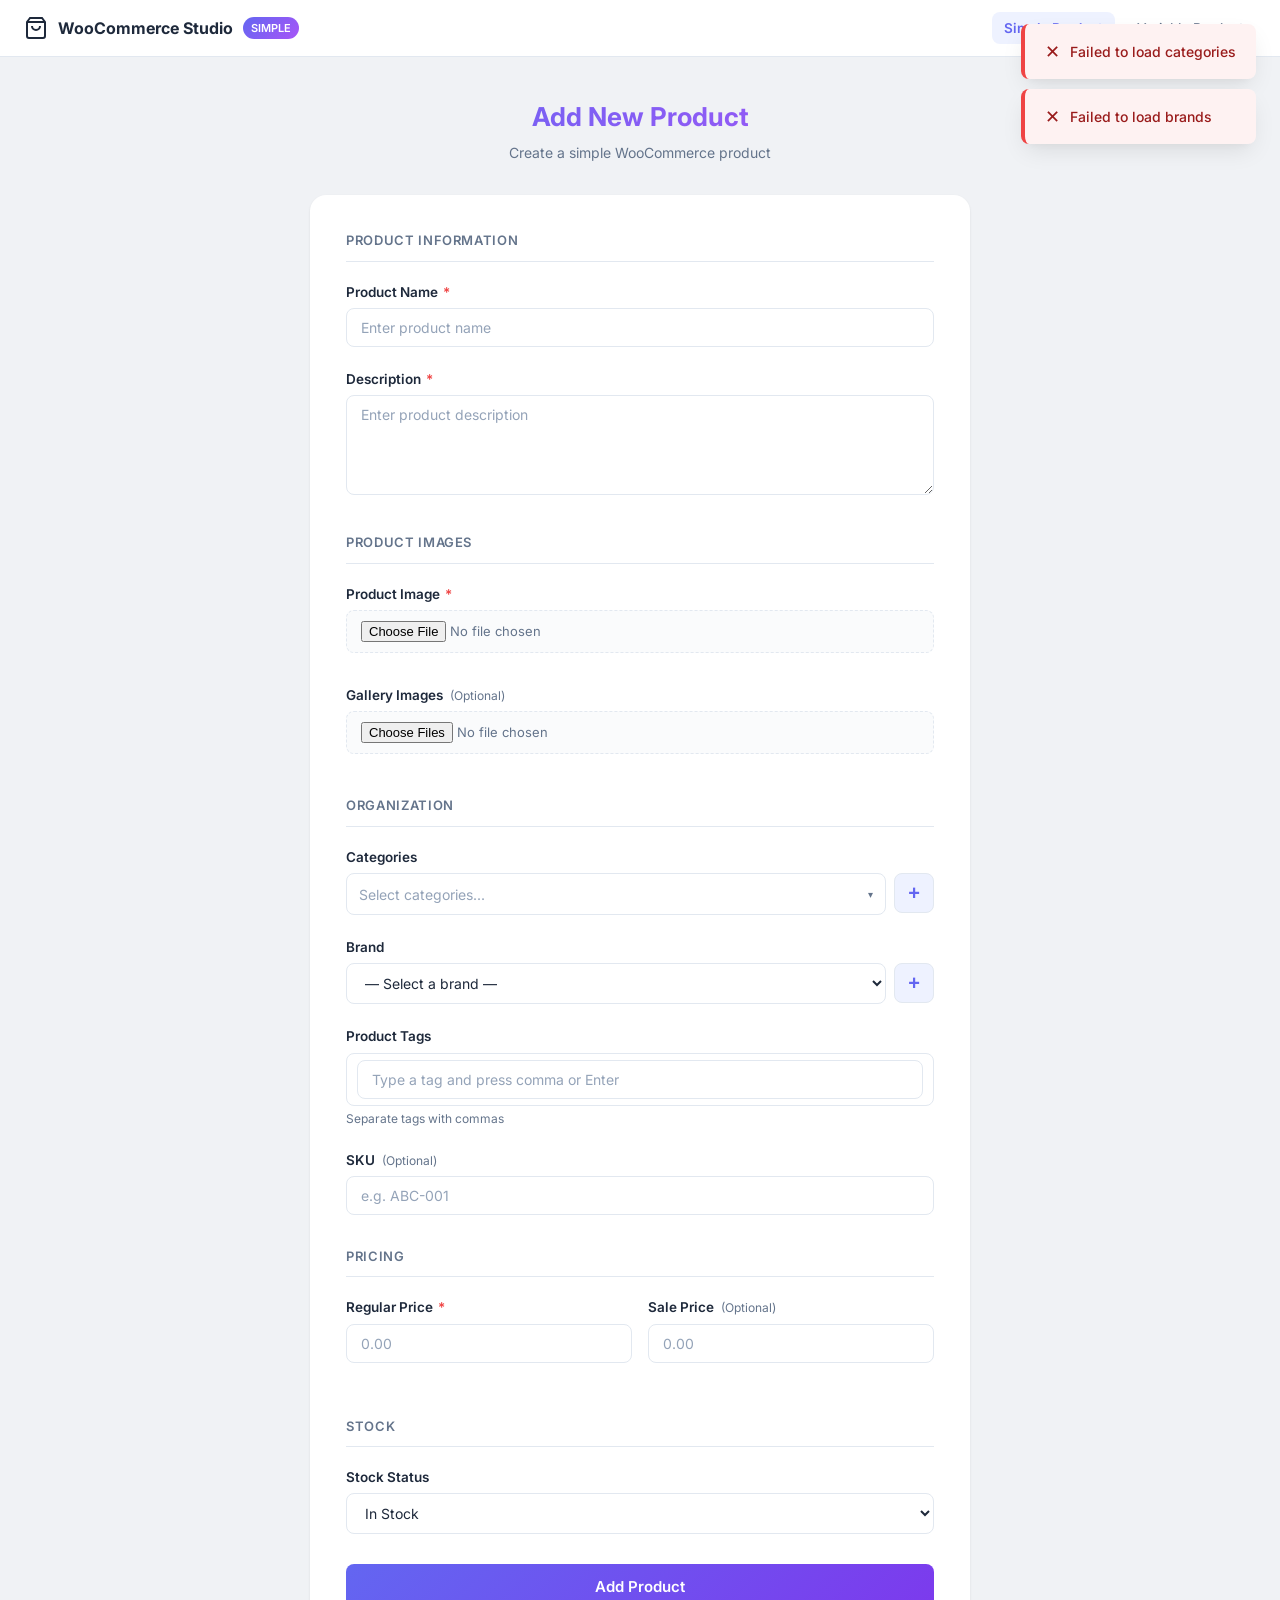
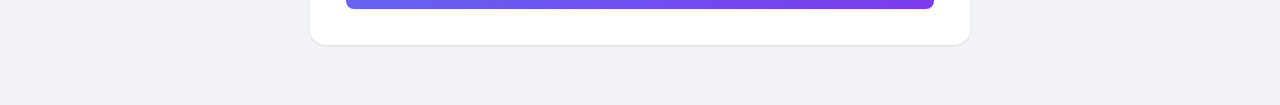
<file: index.html>
<!DOCTYPE html>
<html lang="en">
<head>
    <meta charset="UTF-8">
    <meta name="viewport" content="width=device-width, initial-scale=1.0">
    <title>Add New Product — WooCommerce</title>
    <meta name="description" content="Create a new WooCommerce simple product with images, categories, brands, and tags.">
    <link rel="preconnect" href="https://fonts.googleapis.com">
    <link href="https://fonts.googleapis.com/css2?family=Inter:wght@400;500;600;700&display=swap" rel="stylesheet">
    <style>
        /* ===== RESET & BASE ===== */
        *, *::before, *::after { box-sizing: border-box; margin: 0; padding: 0; }
        body {
            font-family: 'Inter', -apple-system, BlinkMacSystemFont, 'Segoe UI', sans-serif;
            background: #f0f2f5;
            color: #1e293b;
            min-height: 100vh;
            line-height: 1.5;
        }

        /* ===== CSS VARIABLES ===== */
        :root {
            --primary: #6366f1;
            --primary-hover: #4f46e5;
            --primary-light: #eef2ff;
            --primary-glow: rgba(99,102,241,0.15);
            --bg: #f0f2f5;
            --card: #ffffff;
            --text: #1e293b;
            --text-muted: #64748b;
            --border: #e2e8f0;
            --border-focus: #6366f1;
            --radius: 12px;
            --radius-sm: 8px;
            --shadow: 0 1px 3px rgba(0,0,0,0.06), 0 1px 2px rgba(0,0,0,0.04);
            --shadow-lg: 0 10px 25px -5px rgba(0,0,0,0.1), 0 8px 10px -6px rgba(0,0,0,0.04);
            --success: #10b981;
            --success-bg: #ecfdf5;
            --error: #ef4444;
            --error-bg: #fef2f2;
            --warning: #f59e0b;
            --transition: 0.2s ease;
        }

        /* ===== LAYOUT ===== */
        .container {
            max-width: 700px;
            margin: 0 auto;
            padding: 40px 20px 60px;
        }
        .page-header {
            text-align: center;
            margin-bottom: 32px;
        }
        .page-header h1 {
            font-size: 26px;
            font-weight: 700;
            background: linear-gradient(135deg, #6366f1, #a855f7);
            -webkit-background-clip: text;
            -webkit-text-fill-color: transparent;
            background-clip: text;
        }
        .page-header p {
            color: var(--text-muted);
            font-size: 14px;
            margin-top: 6px;
        }
        .form-card {
            background: var(--card);
            border-radius: 16px;
            padding: 36px;
            box-shadow: var(--shadow);
        }
        .section-title {
            font-size: 13px;
            font-weight: 600;
            text-transform: uppercase;
            letter-spacing: 0.05em;
            color: var(--text-muted);
            margin-bottom: 20px;
            padding-bottom: 10px;
            border-bottom: 1px solid var(--border);
        }
        .section-title:not(:first-child) {
            margin-top: 32px;
        }

        /* ===== FORM ELEMENTS ===== */
        .form-group {
            margin-bottom: 22px;
        }
        .form-group label {
            display: block;
            font-size: 13.5px;
            font-weight: 600;
            margin-bottom: 6px;
        }
        .form-group label .optional {
            font-weight: 400;
            color: var(--text-muted);
            font-size: 12px;
            margin-left: 4px;
        }
        .form-group label .required-star {
            color: var(--error);
            margin-left: 2px;
        }
        .form-group small {
            display: block;
            color: var(--text-muted);
            font-size: 12px;
            margin-top: 4px;
        }
        input[type="text"],
        input[type="number"],
        textarea,
        select {
            width: 100%;
            padding: 10px 14px;
            border: 1.5px solid var(--border);
            border-radius: var(--radius-sm);
            font-size: 14px;
            font-family: inherit;
            color: var(--text);
            background: #fff;
            transition: border-color var(--transition), box-shadow var(--transition);
        }
        input:focus, textarea:focus, select:focus {
            outline: none;
            border-color: var(--border-focus);
            box-shadow: 0 0 0 3px var(--primary-glow);
        }
        textarea { min-height: 100px; resize: vertical; }
        input::placeholder, textarea::placeholder { color: #94a3b8; }
        .input-error { border-color: var(--error) !important; }

        /* ===== INLINE GROUP (input + button side by side) ===== */
        .inline-group {
            display: flex;
            gap: 8px;
            align-items: flex-start;
        }
        .inline-group .field-wrap { flex: 1; }

        /* ===== ADD BUTTON (+) ===== */
        .add-btn {
            width: 40px;
            height: 40px;
            border: 1.5px solid var(--border);
            border-radius: var(--radius-sm);
            background: var(--primary-light);
            color: var(--primary);
            font-size: 20px;
            font-weight: 600;
            cursor: pointer;
            transition: all var(--transition);
            display: flex;
            align-items: center;
            justify-content: center;
            flex-shrink: 0;
        }
        .add-btn:hover {
            background: var(--primary);
            color: #fff;
            border-color: var(--primary);
        }

        /* ===== CUSTOM MULTI-SELECT (Categories) ===== */
        .multi-select {
            position: relative;
            width: 100%;
        }
        .multi-select-trigger {
            display: flex;
            align-items: center;
            justify-content: space-between;
            min-height: 42px;
            padding: 6px 12px;
            border: 1.5px solid var(--border);
            border-radius: var(--radius-sm);
            background: #fff;
            cursor: pointer;
            transition: border-color var(--transition);
            flex-wrap: wrap;
            gap: 4px;
        }
        .multi-select-trigger:hover { border-color: #cbd5e1; }
        .multi-select-trigger.open { border-color: var(--primary); box-shadow: 0 0 0 3px var(--primary-glow); }
        .multi-select-trigger .placeholder { color: #94a3b8; font-size: 14px; }
        .multi-select-trigger .arrow {
            font-size: 10px;
            color: var(--text-muted);
            transition: transform var(--transition);
            margin-left: auto;
            padding-left: 8px;
        }
        .multi-select-trigger.open .arrow { transform: rotate(180deg); }
        .ms-chip {
            display: inline-flex;
            align-items: center;
            gap: 4px;
            background: var(--primary-light);
            color: var(--primary);
            font-size: 12px;
            font-weight: 500;
            padding: 3px 8px;
            border-radius: 4px;
        }
        .ms-chip .remove-chip {
            cursor: pointer;
            font-size: 14px;
            line-height: 1;
            opacity: 0.7;
            transition: opacity var(--transition);
        }
        .ms-chip .remove-chip:hover { opacity: 1; }
        .multi-select-dropdown {
            position: absolute;
            top: calc(100% + 4px);
            left: 0;
            right: 0;
            background: #fff;
            border: 1.5px solid var(--border);
            border-radius: var(--radius-sm);
            box-shadow: var(--shadow-lg);
            z-index: 100;
            max-height: 220px;
            overflow-y: auto;
            display: none;
        }
        .multi-select-dropdown.open { display: block; }
        .ms-option {
            display: flex;
            align-items: center;
            gap: 8px;
            padding: 9px 14px;
            font-size: 14px;
            cursor: pointer;
            transition: background var(--transition);
        }
        .ms-option:hover { background: #f8fafc; }
        .ms-option input[type="checkbox"] { accent-color: var(--primary); width: 16px; height: 16px; cursor: pointer; }
        .ms-empty, .ms-loading {
            padding: 14px;
            text-align: center;
            color: var(--text-muted);
            font-size: 13px;
        }

        /* ===== TAG INPUT ===== */
        .tag-input-wrapper {
            display: flex;
            flex-wrap: wrap;
            gap: 6px;
            align-items: center;
            min-height: 42px;
            padding: 6px 10px;
            border: 1.5px solid var(--border);
            border-radius: var(--radius-sm);
            background: #fff;
            cursor: text;
            transition: border-color var(--transition), box-shadow var(--transition);
        }
        .tag-input-wrapper:focus-within {
            border-color: var(--primary);
            box-shadow: 0 0 0 3px var(--primary-glow);
        }
        .tag-chip {
            display: inline-flex;
            align-items: center;
            gap: 5px;
            background: linear-gradient(135deg, #6366f1, #818cf8);
            color: #fff;
            font-size: 12.5px;
            font-weight: 500;
            padding: 4px 10px;
            border-radius: 5px;
            animation: chipIn 0.2s ease;
        }
        @keyframes chipIn {
            from { transform: scale(0.8); opacity: 0; }
            to { transform: scale(1); opacity: 1; }
        }
        .tag-chip .remove-tag {
            cursor: pointer;
            font-size: 15px;
            line-height: 1;
            opacity: 0.8;
            transition: opacity var(--transition);
        }
        .tag-chip .remove-tag:hover { opacity: 1; }
        .tag-input-field {
            border: none;
            outline: none;
            font-size: 14px;
            font-family: inherit;
            color: var(--text);
            flex: 1;
            min-width: 120px;
            padding: 2px 0;
            background: transparent;
        }
        .tag-input-field::placeholder { color: #94a3b8; }

        /* ===== IMAGE PREVIEW ===== */
        .file-input-wrap {
            position: relative;
        }
        .file-input-wrap input[type="file"] {
            width: 100%;
            padding: 10px 14px;
            border: 1.5px dashed var(--border);
            border-radius: var(--radius-sm);
            font-size: 13px;
            font-family: inherit;
            color: var(--text-muted);
            background: #fafbfc;
            cursor: pointer;
            transition: border-color var(--transition);
        }
        .file-input-wrap input[type="file"]:hover { border-color: var(--primary); }
        .image-preview-grid {
            display: flex;
            flex-wrap: wrap;
            gap: 10px;
            margin-top: 10px;
        }
        .preview-thumb {
            position: relative;
            width: 80px;
            height: 80px;
            border-radius: var(--radius-sm);
            overflow: hidden;
            border: 2px solid var(--border);
            animation: chipIn 0.25s ease;
        }
        .preview-thumb img {
            width: 100%;
            height: 100%;
            object-fit: cover;
        }
        .preview-thumb .remove-preview {
            position: absolute;
            top: 2px;
            right: 2px;
            width: 20px;
            height: 20px;
            background: rgba(239,68,68,0.9);
            color: #fff;
            border: none;
            border-radius: 50%;
            font-size: 12px;
            cursor: pointer;
            display: flex;
            align-items: center;
            justify-content: center;
            opacity: 0;
            transition: opacity var(--transition);
        }
        .preview-thumb:hover .remove-preview { opacity: 1; }

        /* ===== QUANTITY FIELD (conditional) ===== */
        .quantity-group {
            margin-top: 12px;
            display: none;
            animation: slideDown 0.25s ease;
        }
        .quantity-group.visible { display: block; }
        @keyframes slideDown {
            from { opacity: 0; transform: translateY(-8px); }
            to { opacity: 1; transform: translateY(0); }
        }

        /* ===== SUBMIT BUTTON ===== */
        .submit-btn {
            width: 100%;
            padding: 13px 24px;
            background: linear-gradient(135deg, #6366f1, #7c3aed);
            color: #fff;
            border: none;
            border-radius: var(--radius-sm);
            font-size: 15px;
            font-weight: 600;
            font-family: inherit;
            cursor: pointer;
            transition: all var(--transition);
            margin-top: 8px;
            position: relative;
        }
        .submit-btn:hover:not(:disabled) { transform: translateY(-1px); box-shadow: 0 6px 20px rgba(99,102,241,0.35); }
        .submit-btn:active:not(:disabled) { transform: translateY(0); }
        .submit-btn:disabled {
            opacity: 0.6;
            cursor: not-allowed;
            transform: none;
        }
        .submit-btn .spinner {
            display: none;
            width: 18px;
            height: 18px;
            border: 2px solid rgba(255,255,255,0.3);
            border-top-color: #fff;
            border-radius: 50%;
            animation: spin 0.6s linear infinite;
            margin-right: 8px;
        }
        .submit-btn.loading .spinner { display: inline-block; }
        .submit-btn.loading .btn-text { margin-left: 4px; }
        @keyframes spin { to { transform: rotate(360deg); } }

        /* ===== TOAST MESSAGES ===== */
        .toast-container {
            position: fixed;
            top: 24px;
            right: 24px;
            z-index: 9999;
            display: flex;
            flex-direction: column;
            gap: 10px;
        }
        .toast {
            padding: 14px 20px;
            border-radius: var(--radius-sm);
            font-size: 14px;
            font-weight: 500;
            box-shadow: var(--shadow-lg);
            animation: toastIn 0.3s ease;
            max-width: 380px;
            display: flex;
            align-items: center;
            gap: 10px;
        }
        .toast.success { background: var(--success-bg); color: #065f46; border-left: 4px solid var(--success); }
        .toast.error   { background: var(--error-bg);   color: #991b1b; border-left: 4px solid var(--error); }
        .toast.info    { background: var(--primary-light); color: #3730a3; border-left: 4px solid var(--primary); }
        @keyframes toastIn {
            from { transform: translateX(100%); opacity: 0; }
            to { transform: translateX(0); opacity: 1; }
        }
        .toast-icon { font-size: 18px; }

        /* ===== MODAL ===== */
        .modal-overlay {
            position: fixed;
            top: 0; left: 0; right: 0; bottom: 0;
            background: rgba(15,23,42,0.5);
            backdrop-filter: blur(4px);
            z-index: 1000;
            display: none;
            align-items: center;
            justify-content: center;
            animation: fadeIn 0.2s ease;
        }
        .modal-overlay.open { display: flex; }
        @keyframes fadeIn { from { opacity: 0; } to { opacity: 1; } }
        .modal {
            background: var(--card);
            border-radius: 16px;
            padding: 28px;
            width: 90%;
            max-width: 420px;
            box-shadow: 0 25px 50px -12px rgba(0,0,0,0.25);
            animation: modalIn 0.25s ease;
        }
        @keyframes modalIn {
            from { transform: scale(0.95) translateY(10px); opacity: 0; }
            to { transform: scale(1) translateY(0); opacity: 1; }
        }
        .modal h3 {
            font-size: 18px;
            font-weight: 700;
            margin-bottom: 20px;
            color: var(--text);
        }
        .modal .form-group { margin-bottom: 16px; }
        .modal-actions {
            display: flex;
            gap: 10px;
            justify-content: flex-end;
            margin-top: 24px;
        }
        .modal-btn {
            padding: 9px 20px;
            border-radius: var(--radius-sm);
            font-size: 14px;
            font-weight: 500;
            font-family: inherit;
            cursor: pointer;
            transition: all var(--transition);
            border: 1.5px solid transparent;
        }
        .modal-btn.cancel {
            background: #f8fafc;
            color: var(--text-muted);
            border-color: var(--border);
        }
        .modal-btn.cancel:hover { background: #f1f5f9; }
        .modal-btn.confirm {
            background: var(--primary);
            color: #fff;
        }
        .modal-btn.confirm:hover { background: var(--primary-hover); }
        .modal-btn:disabled { opacity: 0.5; cursor: not-allowed; }

        /* ===== TWO-COL ROW ===== */
        .two-col { display: grid; grid-template-columns: 1fr 1fr; gap: 16px; }
        @media (max-width: 560px) { .two-col { grid-template-columns: 1fr; } }

        /* ===== LOADING DOTS ===== */
        .loading-dots::after {
            content: '';
            animation: dots 1.2s steps(4, end) infinite;
        }
        @keyframes dots {
            0%   { content: ''; }
            25%  { content: '.'; }
            50%  { content: '..'; }
            75%  { content: '...'; }
        }

        /* ===== TOP NAV ===== */
        .top-nav {
            background: #ffffff;
            border-bottom: 1px solid var(--border);
            padding: 12px 24px;
            display: flex;
            align-items: center;
            justify-content: space-between;
            position: sticky;
            top: 0;
            z-index: 50;
        }
        .nav-brand {
            display: flex;
            align-items: center;
            gap: 10px;
            font-weight: 700;
            font-size: 16px;
            color: var(--text);
            text-decoration: none;
        }
        .nav-badge {
            background: linear-gradient(135deg, var(--primary), #a855f7);
            color: #fff;
            font-size: 11px;
            font-weight: 600;
            padding: 3px 8px;
            border-radius: 20px;
            text-transform: uppercase;
        }
        .nav-links { display: flex; gap: 10px; align-items: center; }
        .nav-link {
            font-size: 13.5px;
            font-weight: 500;
            color: var(--text-muted);
            text-decoration: none;
            padding: 6px 12px;
            border-radius: var(--radius-sm);
            transition: all var(--transition);
        }
        .nav-link:hover { color: var(--primary); background: var(--primary-light); }
        .nav-link.active { color: var(--primary); background: var(--primary-light); font-weight: 600; }
    </style>
</head>
<body>

<header class="top-nav">
    <a href="#" class="nav-brand">
        <svg width="24" height="24" viewBox="0 0 24 24" fill="none" stroke="currentColor" stroke-width="2">
            <path d="M6 2L3 6v14a2 2 0 0 0 2 2h14a2 2 0 0 0 2-2V6l-3-4z"></path>
            <line x1="3" y1="6" x2="21" y2="6"></line>
            <path d="M16 10a4 4 0 0 1-8 0"></path>
        </svg>
        <span>WooCommerce Studio</span>
        <span class="nav-badge">Simple</span>
    </a>
    <nav class="nav-links">
        <a href="index.html" class="nav-link active">Simple Product</a>
        <a href="variable-product.html" class="nav-link">Variable Product</a>
    </nav>
</header>

<div class="container">
    <!-- ===== PAGE HEADER ===== -->
    <div class="page-header">
        <h1>Add New Product</h1>
        <p>Create a simple WooCommerce product</p>
    </div>

    <!-- ===== FORM CARD ===== -->
    <div class="form-card">
        <form id="productForm" novalidate>

            <!-- ===== PRODUCT INFO ===== -->
            <div class="section-title">Product Information</div>

            <div class="form-group">
                <label for="productName">Product Name <span class="required-star">*</span></label>
                <input type="text" id="productName" placeholder="Enter product name" required>
            </div>

            <div class="form-group">
                <label for="productDescription">Description <span class="required-star">*</span></label>
                <textarea id="productDescription" placeholder="Enter product description" required></textarea>
            </div>

            <!-- ===== IMAGES ===== -->
            <div class="section-title">Product Images</div>

            <div class="form-group">
                <label>Product Image <span class="required-star">*</span></label>
                <div class="file-input-wrap">
                    <input type="file" id="productImage" accept=".jpg,.jpeg,.png,.webp" onchange="previewMainImage()">
                </div>
                <div class="image-preview-grid" id="mainImagePreview"></div>
            </div>

            <div class="form-group">
                <label>Gallery Images <span class="optional">(Optional)</span></label>
                <div class="file-input-wrap">
                    <input type="file" id="galleryImages" accept=".jpg,.jpeg,.png,.webp" multiple onchange="previewGalleryImages()">
                </div>
                <div class="image-preview-grid" id="galleryPreview"></div>
            </div>

            <!-- ===== ORGANIZATION ===== -->
            <div class="section-title">Organization</div>

            <!-- Categories -->
            <div class="form-group">
                <label>Categories</label>
                <div class="inline-group">
                    <div class="field-wrap">
                        <div class="multi-select" id="categoryMultiSelect">
                            <div class="multi-select-trigger" id="categoryTrigger" onclick="toggleCategoryDropdown()">
                                <span class="placeholder" id="categoryPlaceholder">Select categories...</span>
                                <span class="arrow">▾</span>
                            </div>
                            <div class="multi-select-dropdown" id="categoryDropdown">
                                <div class="ms-loading" id="categoryLoading">Loading categories<span class="loading-dots"></span></div>
                                <div id="categoryList"></div>
                                <div class="ms-empty" id="categoryEmpty" style="display:none;">No categories found</div>
                            </div>
                        </div>
                    </div>
                    <button type="button" class="add-btn" onclick="openModal('category')" title="Add New Category">+</button>
                </div>
            </div>

            <!-- Brand -->
            <div class="form-group">
                <label>Brand</label>
                <div class="inline-group">
                    <div class="field-wrap">
                        <select id="brandSelect">
                            <option value="">Loading brands...</option>
                        </select>
                    </div>
                    <button type="button" class="add-btn" onclick="openModal('brand')" title="Add New Brand">+</button>
                </div>
            </div>

            <!-- Tags -->
            <div class="form-group">
                <label>Product Tags</label>
                <div class="tag-input-wrapper" id="tagWrapper" onclick="document.getElementById('tagInput').focus()">
                    <input type="text" class="tag-input-field" id="tagInput"
                           placeholder="Type a tag and press comma or Enter"
                           onkeydown="handleTagKeydown(event)"
                           onpaste="handleTagPaste(event)">
                </div>
                <small>Separate tags with commas</small>
            </div>

            <!-- SKU -->
            <div class="form-group">
                <label for="productSku">SKU <span class="optional">(Optional)</span></label>
                <input type="text" id="productSku" placeholder="e.g. ABC-001">
            </div>

            <!-- ===== PRICING ===== -->
            <div class="section-title">Pricing</div>

            <div class="two-col">
                <div class="form-group">
                    <label for="regularPrice">Regular Price <span class="required-star">*</span></label>
                    <input type="number" id="regularPrice" placeholder="0.00" min="0" step="0.01" required>
                </div>
                <div class="form-group">
                    <label for="salePrice">Sale Price <span class="optional">(Optional)</span></label>
                    <input type="number" id="salePrice" placeholder="0.00" min="0" step="0.01">
                </div>
            </div>

            <!-- ===== STOCK ===== -->
            <div class="section-title">Stock</div>

            <div class="form-group">
                <label for="stockStatus">Stock Status</label>
                <select id="stockStatus" onchange="handleStockChange()">
                    <option value="in_stock">In Stock</option>
                    <option value="out_of_stock">Out of Stock</option>
                    <option value="track_quantity">Track Quantity</option>
                </select>
            </div>

            <div class="form-group quantity-group" id="quantityGroup">
                <label for="stockQuantity">Quantity <span class="required-star">*</span></label>
                <input type="number" id="stockQuantity" placeholder="Enter quantity" min="1" step="1">
                <small>Must be a positive whole number</small>
            </div>

            <!-- ===== SUBMIT ===== -->
            <button type="submit" class="submit-btn" id="submitBtn">
                <span class="spinner"></span>
                <span class="btn-text">Add Product</span>
            </button>

        </form>
    </div>
</div>

<!-- ===== TOAST CONTAINER ===== -->
<div class="toast-container" id="toastContainer"></div>

<!-- ===== CATEGORY MODAL ===== -->
<div class="modal-overlay" id="categoryModal">
    <div class="modal">
        <h3>Create New Category</h3>
        <div class="form-group">
            <label for="newCategoryName">Category Name <span class="required-star">*</span></label>
            <input type="text" id="newCategoryName" placeholder="Enter category name">
        </div>
        <div class="form-group">
            <label for="parentCategory">Parent Category <span class="optional">(Optional)</span></label>
            <select id="parentCategory">
                <option value="0">None (Top Level)</option>
            </select>
        </div>
        <div class="modal-actions">
            <button type="button" class="modal-btn cancel" onclick="closeModal('category')">Cancel</button>
            <button type="button" class="modal-btn confirm" id="createCategoryBtn" onclick="createCategory()">Create</button>
        </div>
    </div>
</div>

<!-- ===== BRAND MODAL ===== -->
<div class="modal-overlay" id="brandModal">
    <div class="modal">
        <h3>Create New Brand</h3>
        <div class="form-group">
            <label for="newBrandName">Brand Name <span class="required-star">*</span></label>
            <input type="text" id="newBrandName" placeholder="Enter brand name">
        </div>
        <div class="modal-actions">
            <button type="button" class="modal-btn cancel" onclick="closeModal('brand')">Cancel</button>
            <button type="button" class="modal-btn confirm" id="createBrandBtn" onclick="createBrand()">Create</button>
        </div>
    </div>
</div>


<script>
/* ==========================================================================
   CONFIGURATION — Replace these placeholder URLs with your n8n webhook URLs
   ========================================================================== */
const CONFIG = {
    CATEGORY_LIST_API_URL:   "https://n8n.srv917960.hstgr.cloud/webhook/get-categories-acordell",
    CATEGORY_CREATE_API_URL: "https://n8n.srv917960.hstgr.cloud/webhook/create-category-acordell",

    BRAND_LIST_API_URL:   "https://n8n.srv917960.hstgr.cloud/webhook/get-brands-acordell",
    BRAND_CREATE_API_URL: "https://n8n.srv917960.hstgr.cloud/webhook/create-brand-acordell",

    ADD_PRODUCT_API_URL: "https://n8n.srv917960.hstgr.cloud/webhook/create-product-acordell",

    // Configurable brand taxonomy (must match your WooCommerce installation)
    BRAND_TAXONOMY: "product_brand"
};


/* ==========================================================================
   APPLICATION STATE
   ========================================================================== */
const state = {
    categories: [],        // [{id, name, parent}]
    selectedCategories: [], // [id, id, ...]
    brands: [],            // [{id, name}]
    tags: [],              // ["tag1", "tag2"]
    isSubmitting: false
};


/* ==========================================================================
   INITIALIZATION
   ========================================================================== */
document.addEventListener('DOMContentLoaded', () => {
    loadCategories();
    loadBrands();
    document.getElementById('productForm').addEventListener('submit', handleSubmit);

    // Close category dropdown when clicking outside
    document.addEventListener('click', (e) => {
        const ms = document.getElementById('categoryMultiSelect');
        if (ms && !ms.contains(e.target)) {
            closeCategoryDropdown();
        }
    });
});


/* ==========================================================================
   CATEGORY FUNCTIONS
   ========================================================================== */

/** Load all categories from the n8n webhook */
async function loadCategories() {
    const listEl = document.getElementById('categoryList');
    const loadingEl = document.getElementById('categoryLoading');
    const emptyEl = document.getElementById('categoryEmpty');

    loadingEl.style.display = 'block';
    emptyEl.style.display = 'none';
    listEl.innerHTML = '';

    try {
        const res = await fetch(CONFIG.CATEGORY_LIST_API_URL);
        const data = await res.json();

        // Handle both plain array and {success, categories} wrapper formats
        let rawCategories = [];
        if (Array.isArray(data)) {
            rawCategories = data;
        } else if (data.success && Array.isArray(data.categories)) {
            rawCategories = data.categories;
        }

        // Normalize: decode HTML entities in names from WordPress
        state.categories = rawCategories
            .filter(cat => cat && cat.id)
            .map(cat => ({
                id: cat.id,
                name: decodeHtml(cat.name || ''),
                parent: cat.parent || 0
            }));
    } catch (err) {
        console.error('Failed to load categories:', err);
        state.categories = [];
        showToast('error', 'Failed to load categories');
    }

    loadingEl.style.display = 'none';
    renderCategoryOptions();
    updateParentCategorySelect();
}

/** Render category checkboxes in the dropdown */
function renderCategoryOptions() {
    const listEl = document.getElementById('categoryList');
    const emptyEl = document.getElementById('categoryEmpty');
    listEl.innerHTML = '';

    if (state.categories.length === 0) {
        emptyEl.style.display = 'block';
        return;
    }
    emptyEl.style.display = 'none';

    state.categories.forEach(cat => {
        const opt = document.createElement('label');
        opt.className = 'ms-option';
        const checked = state.selectedCategories.includes(cat.id) ? 'checked' : '';
        opt.innerHTML = `
            <input type="checkbox" value="${cat.id}" ${checked}
                   onchange="toggleCategory(${cat.id})">
            <span>${escapeHtml(cat.name)}</span>
        `;
        listEl.appendChild(opt);
    });
}

/** Toggle a category selection */
function toggleCategory(id) {
    const idx = state.selectedCategories.indexOf(id);
    if (idx > -1) {
        state.selectedCategories.splice(idx, 1);
    } else {
        state.selectedCategories.push(id);
    }
    renderSelectedCategories();
}

/** Render selected category chips in the trigger */
function renderSelectedCategories() {
    const trigger = document.getElementById('categoryTrigger');
    const placeholder = document.getElementById('categoryPlaceholder');
    // Remove existing chips
    trigger.querySelectorAll('.ms-chip').forEach(c => c.remove());

    if (state.selectedCategories.length === 0) {
        placeholder.style.display = 'inline';
        return;
    }
    placeholder.style.display = 'none';

    state.selectedCategories.forEach(id => {
        const cat = state.categories.find(c => c.id === id);
        if (!cat) return;
        const chip = document.createElement('span');
        chip.className = 'ms-chip';
        chip.innerHTML = `
            ${escapeHtml(cat.name)}
            <span class="remove-chip" onclick="event.stopPropagation(); toggleCategory(${id}); renderCategoryOptions();">&times;</span>
        `;
        trigger.insertBefore(chip, trigger.querySelector('.arrow'));
    });
}

/** Toggle category dropdown visibility */
function toggleCategoryDropdown() {
    const dropdown = document.getElementById('categoryDropdown');
    const trigger = document.getElementById('categoryTrigger');
    const isOpen = dropdown.classList.contains('open');
    if (isOpen) {
        closeCategoryDropdown();
    } else {
        dropdown.classList.add('open');
        trigger.classList.add('open');
    }
}
function closeCategoryDropdown() {
    document.getElementById('categoryDropdown').classList.remove('open');
    document.getElementById('categoryTrigger').classList.remove('open');
}

/** Populate the parent category <select> in the modal */
function updateParentCategorySelect() {
    const sel = document.getElementById('parentCategory');
    sel.innerHTML = '<option value="0">None (Top Level)</option>';
    state.categories.forEach(cat => {
        sel.innerHTML += `<option value="${cat.id}">${escapeHtml(cat.name)}</option>`;
    });
}

/** Create a new category via n8n webhook */
async function createCategory() {
    const nameInput = document.getElementById('newCategoryName');
    const parentSel = document.getElementById('parentCategory');
    const btn = document.getElementById('createCategoryBtn');
    const name = nameInput.value.trim();

    if (!name) {
        showToast('error', 'Category name is required');
        nameInput.classList.add('input-error');
        return;
    }
    nameInput.classList.remove('input-error');

    btn.disabled = true;
    btn.textContent = 'Creating...';

    try {
        const res = await fetch(CONFIG.CATEGORY_CREATE_API_URL, {
            method: 'POST',
            headers: { 'Content-Type': 'application/json' },
            body: JSON.stringify({
                name: name,
                parent: parseInt(parentSel.value) || 0
            })
        });
        const data = await res.json();

        const catObj = data.category || (data.id ? data : null);
        if (catObj && catObj.id) {
            showToast('success', `Category "${decodeHtml(catObj.name)}" created`);
            // Refresh and auto-select
            await loadCategories();
            if (!state.selectedCategories.includes(catObj.id)) {
                state.selectedCategories.push(catObj.id);
                renderSelectedCategories();
                renderCategoryOptions();
            }
            closeModal('category');
            nameInput.value = '';
        } else {
            showToast('error', data.message || 'Failed to create category');
        }
    } catch (err) {
        console.error('Create category error:', err);
        showToast('error', 'Failed to create category');
    }

    btn.disabled = false;
    btn.textContent = 'Create';
}


/* ==========================================================================
   BRAND FUNCTIONS
   ========================================================================== */

/** Load all brands from the n8n webhook */
async function loadBrands() {
    const sel = document.getElementById('brandSelect');
    sel.innerHTML = '<option value="">Loading brands...</option>';

    try {
        const res = await fetch(CONFIG.BRAND_LIST_API_URL);
        const data = await res.json();

        // Handle both plain array and {success, brands} wrapper formats
        let rawBrands = [];
        if (Array.isArray(data)) {
            rawBrands = data;
        } else if (data.success && Array.isArray(data.brands)) {
            rawBrands = data.brands;
        }

        // Normalize: decode HTML entities (e.g. "Dolce &amp; Gabbana" → "Dolce & Gabbana")
        state.brands = rawBrands
            .filter(b => b && b.id)
            .map(b => ({
                id: b.id,
                name: decodeHtml(b.name || '')
            }));
    } catch (err) {
        console.error('Failed to load brands:', err);
        state.brands = [];
        showToast('error', 'Failed to load brands');
    }

    renderBrandOptions();
}

/** Render brand <option> elements */
function renderBrandOptions() {
    const sel = document.getElementById('brandSelect');
    sel.innerHTML = '<option value="">— Select a brand —</option>';
    state.brands.forEach(brand => {
        sel.innerHTML += `<option value="${brand.id}">${escapeHtml(brand.name)}</option>`;
    });
}

/** Create a new brand via n8n webhook */
async function createBrand() {
    const nameInput = document.getElementById('newBrandName');
    const btn = document.getElementById('createBrandBtn');
    const name = nameInput.value.trim();

    if (!name) {
        showToast('error', 'Brand name is required');
        nameInput.classList.add('input-error');
        return;
    }
    nameInput.classList.remove('input-error');

    btn.disabled = true;
    btn.textContent = 'Creating...';

    try {
        const res = await fetch(CONFIG.BRAND_CREATE_API_URL, {
            method: 'POST',
            headers: { 'Content-Type': 'application/json' },
            body: JSON.stringify({ name: name })
        });
        const data = await res.json();

        const brandObj = data.brand || (data.id ? data : null);
        if (brandObj && brandObj.id) {
            showToast('success', `Brand "${decodeHtml(brandObj.name)}" created`);
            await loadBrands();
            // Auto-select the newly created brand
            document.getElementById('brandSelect').value = brandObj.id;
            closeModal('brand');
            nameInput.value = '';
        } else {
            showToast('error', data.message || 'Failed to create brand');
        }
    } catch (err) {
        console.error('Create brand error:', err);
        showToast('error', 'Failed to create brand');
    }

    btn.disabled = false;
    btn.textContent = 'Create';
}


/* ==========================================================================
   TAG FUNCTIONS
   ========================================================================== */

/** Handle keydown in the tag input — comma or Enter adds a tag */
function handleTagKeydown(e) {
    const input = document.getElementById('tagInput');
    if (e.key === ',' || e.key === 'Enter') {
        e.preventDefault();
        const val = input.value.replace(/,/g, '').trim();
        if (val) addTag(val);
        input.value = '';
    }
    // Backspace on empty input removes last tag
    if (e.key === 'Backspace' && input.value === '' && state.tags.length > 0) {
        removeTag(state.tags.length - 1);
    }
}

/** Handle paste — split by commas and add each tag */
function handleTagPaste(e) {
    e.preventDefault();
    const text = (e.clipboardData || window.clipboardData).getData('text');
    const parts = text.split(',');
    parts.forEach(part => {
        const val = part.trim();
        if (val) addTag(val);
    });
    document.getElementById('tagInput').value = '';
}

/** Add a tag to the state and re-render */
function addTag(name) {
    // Prevent duplicates (case-insensitive)
    const exists = state.tags.some(t => t.toLowerCase() === name.toLowerCase());
    if (exists) {
        showToast('info', `Tag "${name}" already added`);
        return;
    }
    state.tags.push(name);
    renderTags();
}

/** Remove a tag by index */
function removeTag(index) {
    state.tags.splice(index, 1);
    renderTags();
}

/** Render tag chips inside the wrapper */
function renderTags() {
    const wrapper = document.getElementById('tagWrapper');
    const input = document.getElementById('tagInput');
    // Remove existing chips
    wrapper.querySelectorAll('.tag-chip').forEach(c => c.remove());
    // Insert chips before the input
    state.tags.forEach((tag, i) => {
        const chip = document.createElement('span');
        chip.className = 'tag-chip';
        chip.innerHTML = `
            ${escapeHtml(tag)}
            <span class="remove-tag" onclick="removeTag(${i})">&times;</span>
        `;
        wrapper.insertBefore(chip, input);
    });
    // Update placeholder
    input.placeholder = state.tags.length > 0 ? '' : 'Type a tag and press comma or Enter';
}


/* ==========================================================================
   IMAGE PREVIEW FUNCTIONS
   ========================================================================== */

/** Preview main product image */
function previewMainImage() {
    const input = document.getElementById('productImage');
    const previewEl = document.getElementById('mainImagePreview');
    previewEl.innerHTML = '';

    if (!input.files || !input.files[0]) return;
    const file = input.files[0];

    if (!isValidImageType(file)) {
        showToast('error', 'Invalid image type. Use JPG, PNG, or WebP.');
        input.value = '';
        return;
    }

    const thumb = createThumbnail(file, () => {
        input.value = '';
        previewEl.innerHTML = '';
    });
    previewEl.appendChild(thumb);
}

/** Preview gallery images */
function previewGalleryImages() {
    const input = document.getElementById('galleryImages');
    const previewEl = document.getElementById('galleryPreview');
    previewEl.innerHTML = '';

    if (!input.files || input.files.length === 0) return;

    for (const file of input.files) {
        if (!isValidImageType(file)) {
            showToast('error', `"${file.name}" is not a valid image type.`);
            continue;
        }
        const thumb = createThumbnail(file);
        previewEl.appendChild(thumb);
    }
}

/** Create a preview thumbnail element */
function createThumbnail(file, onRemove) {
    const div = document.createElement('div');
    div.className = 'preview-thumb';
    const img = document.createElement('img');
    img.src = URL.createObjectURL(file);
    img.alt = file.name;
    div.appendChild(img);

    if (onRemove) {
        const btn = document.createElement('button');
        btn.type = 'button';
        btn.className = 'remove-preview';
        btn.textContent = '×';
        btn.onclick = () => { onRemove(); };
        div.appendChild(btn);
    }
    return div;
}

/** Check if a file has a valid image MIME type */
function isValidImageType(file) {
    const validTypes = ['image/jpeg', 'image/jpg', 'image/png', 'image/webp'];
    return validTypes.includes(file.type);
}


/* ==========================================================================
   STOCK LOGIC
   ========================================================================== */

/** Show/hide the quantity field based on stock selection */
function handleStockChange() {
    const status = document.getElementById('stockStatus').value;
    const qGroup = document.getElementById('quantityGroup');
    if (status === 'track_quantity') {
        qGroup.classList.add('visible');
    } else {
        qGroup.classList.remove('visible');
        document.getElementById('stockQuantity').value = '';
    }
}


/* ==========================================================================
   FORM VALIDATION
   ========================================================================== */

/** Validate all form fields; returns { valid: boolean, errors: string[] } */
function validateForm() {
    const errors = [];

    // Product name
    const name = document.getElementById('productName').value.trim();
    if (!name) errors.push('Product name is required.');

    // Description
    const desc = document.getElementById('productDescription').value.trim();
    if (!desc) errors.push('Description is required.');

    // Product image
    const imgInput = document.getElementById('productImage');
    if (!imgInput.files || !imgInput.files[0]) {
        errors.push('Product image is required.');
    } else if (!isValidImageType(imgInput.files[0])) {
        errors.push('Product image must be JPG, PNG, or WebP.');
    }

    // Gallery images validation
    const galleryInput = document.getElementById('galleryImages');
    if (galleryInput.files && galleryInput.files.length > 0) {
        for (const f of galleryInput.files) {
            if (!isValidImageType(f)) {
                errors.push(`Gallery image "${f.name}" has an invalid type.`);
            }
        }
    }

    // Regular price
    const regPrice = document.getElementById('regularPrice').value;
    if (!regPrice || parseFloat(regPrice) < 0) {
        errors.push('Regular price is required and must be ≥ 0.');
    }

    // Sale price validation
    const salePrice = document.getElementById('salePrice').value;
    if (salePrice !== '' && salePrice !== undefined) {
        const sp = parseFloat(salePrice);
        if (sp < 0) errors.push('Sale price must be ≥ 0.');
        if (regPrice && sp > parseFloat(regPrice)) {
            errors.push('Sale price cannot be greater than regular price.');
        }
    }

    // Stock quantity validation
    const stockMode = document.getElementById('stockStatus').value;
    if (stockMode === 'track_quantity') {
        const qty = document.getElementById('stockQuantity').value;
        if (!qty) {
            errors.push('Quantity is required when tracking stock.');
        } else {
            const q = parseFloat(qty);
            if (!Number.isInteger(q) || q <= 0) {
                errors.push('Quantity must be a positive whole number (≥ 1).');
            }
        }
    }

    return { valid: errors.length === 0, errors };
}


/* ==========================================================================
   FORM SUBMISSION
   ========================================================================== */

/** Handle form submit event */
async function handleSubmit(e) {
    e.preventDefault();
    if (state.isSubmitting) return;

    // Validate
    const { valid, errors } = validateForm();
    if (!valid) {
        errors.forEach(err => showToast('error', err));
        return;
    }

    await submitProduct();
}

/** Build FormData and send to the n8n product creation webhook */
async function submitProduct() {
    const btn = document.getElementById('submitBtn');
    state.isSubmitting = true;
    btn.disabled = true;
    btn.classList.add('loading');

    const formData = new FormData();

    // Text fields
    formData.append('name', document.getElementById('productName').value.trim());
    formData.append('description', document.getElementById('productDescription').value.trim());

    // Categories — send as JSON string array of IDs
    formData.append('categories', JSON.stringify(state.selectedCategories));

    // Brand
    const brandId = document.getElementById('brandSelect').value;
    formData.append('brand', brandId || '');

    // Tags — send as JSON string array of names
    formData.append('tags', JSON.stringify(state.tags));

    // Pricing
    formData.append('regular_price', document.getElementById('regularPrice').value);
    const salePrice = document.getElementById('salePrice').value;
    if (salePrice !== '') {
        formData.append('sale_price', salePrice);
    }

    // SKU
    const sku = document.getElementById('productSku').value.trim();
    if (sku) {
        formData.append('sku', sku);
    }

    // Stock
    const stockMode = document.getElementById('stockStatus').value;
    formData.append('stock_mode', stockMode);
    if (stockMode === 'track_quantity') {
        formData.append('quantity', document.getElementById('stockQuantity').value);
    }

    // Product image
    const imgInput = document.getElementById('productImage');
    formData.append('product_image', imgInput.files[0]);

    // Gallery images — append with indexed names for reliable n8n binary handling
    const galleryInput = document.getElementById('galleryImages');
    if (galleryInput.files && galleryInput.files.length > 0) {
        for (let i = 0; i < galleryInput.files.length; i++) {
            formData.append(`gallery_image_${i}`, galleryInput.files[i]);
        }
        formData.append('gallery_count', galleryInput.files.length);
    } else {
        formData.append('gallery_count', '0');
    }

    try {
        // NOTE: Do NOT manually set Content-Type. The browser sets the
        // multipart/form-data boundary automatically when using FormData.
        const res = await fetch(CONFIG.ADD_PRODUCT_API_URL, {
            method: 'POST',
            body: formData
        });

        const data = await res.json();

        if (data.success || data.id) {
            const prodName = data.product?.name || data.name || 'Product';
            showToast('success', `Product "${decodeHtml(prodName)}" created successfully!`);
            resetForm();
        } else {
            showToast('error', data.message || 'Failed to create product');
        }
    } catch (err) {
        console.error('Submit error:', err);
        showToast('error', 'Failed to create product. Check your connection and API URL.');
    }

    state.isSubmitting = false;
    btn.disabled = false;
    btn.classList.remove('loading');
}


/* ==========================================================================
   FORM RESET
   ========================================================================== */

/** Reset all form fields and state to defaults */
function resetForm() {
    document.getElementById('productForm').reset();
    document.getElementById('mainImagePreview').innerHTML = '';
    document.getElementById('galleryPreview').innerHTML = '';

    // Clear state
    state.selectedCategories = [];
    state.tags = [];

    // Re-render UI
    renderSelectedCategories();
    renderCategoryOptions();
    renderTags();
    handleStockChange();

    // Reset brand select
    document.getElementById('brandSelect').value = '';
}


/* ==========================================================================
   MODAL FUNCTIONS
   ========================================================================== */

function openModal(type) {
    if (type === 'category') {
        // Refresh the parent category dropdown with latest categories from DB
        updateParentCategorySelect();
        document.getElementById('categoryModal').classList.add('open');
        document.getElementById('newCategoryName').value = '';
        document.getElementById('parentCategory').value = '0'; // Default to "None"
        setTimeout(() => document.getElementById('newCategoryName').focus(), 100);
    } else if (type === 'brand') {
        document.getElementById('brandModal').classList.add('open');
        document.getElementById('newBrandName').value = '';
        setTimeout(() => document.getElementById('newBrandName').focus(), 100);
    }
}

function closeModal(type) {
    if (type === 'category') {
        document.getElementById('categoryModal').classList.remove('open');
        document.getElementById('newCategoryName').value = '';
        document.getElementById('newCategoryName').classList.remove('input-error');
    } else if (type === 'brand') {
        document.getElementById('brandModal').classList.remove('open');
        document.getElementById('newBrandName').value = '';
        document.getElementById('newBrandName').classList.remove('input-error');
    }
}

// Close modals on overlay click
document.addEventListener('click', (e) => {
    if (e.target.classList.contains('modal-overlay')) {
        if (e.target.id === 'categoryModal') closeModal('category');
        if (e.target.id === 'brandModal') closeModal('brand');
    }
});

// Close modals on Escape key
document.addEventListener('keydown', (e) => {
    if (e.key === 'Escape') {
        closeModal('category');
        closeModal('brand');
    }
});


/* ==========================================================================
   TOAST NOTIFICATION SYSTEM
   ========================================================================== */

/** Show a toast notification */
function showToast(type, message) {
    const container = document.getElementById('toastContainer');
    const icons = { success: '✓', error: '✕', info: 'ℹ' };
    const toast = document.createElement('div');
    toast.className = `toast ${type}`;
    toast.innerHTML = `
        <span class="toast-icon">${icons[type] || ''}</span>
        <span>${escapeHtml(message)}</span>
    `;
    container.appendChild(toast);
    // Auto-dismiss after 4.5 seconds
    setTimeout(() => {
        toast.style.transition = 'opacity 0.3s ease, transform 0.3s ease';
        toast.style.opacity = '0';
        toast.style.transform = 'translateX(30px)';
        setTimeout(() => toast.remove(), 300);
    }, 4500);
}


/* ==========================================================================
   UTILITY FUNCTIONS
   ========================================================================== */

/** Escape HTML entities to prevent XSS */
function escapeHtml(str) {
    const div = document.createElement('div');
    div.textContent = str;
    return div.innerHTML;
}

/** Decode HTML entities from WordPress responses (e.g. &amp; → &, &#039; → ') */
function decodeHtml(str) {
    const textarea = document.createElement('textarea');
    textarea.innerHTML = str;
    return textarea.value;
}
</script>

</body>
</html>
</file>
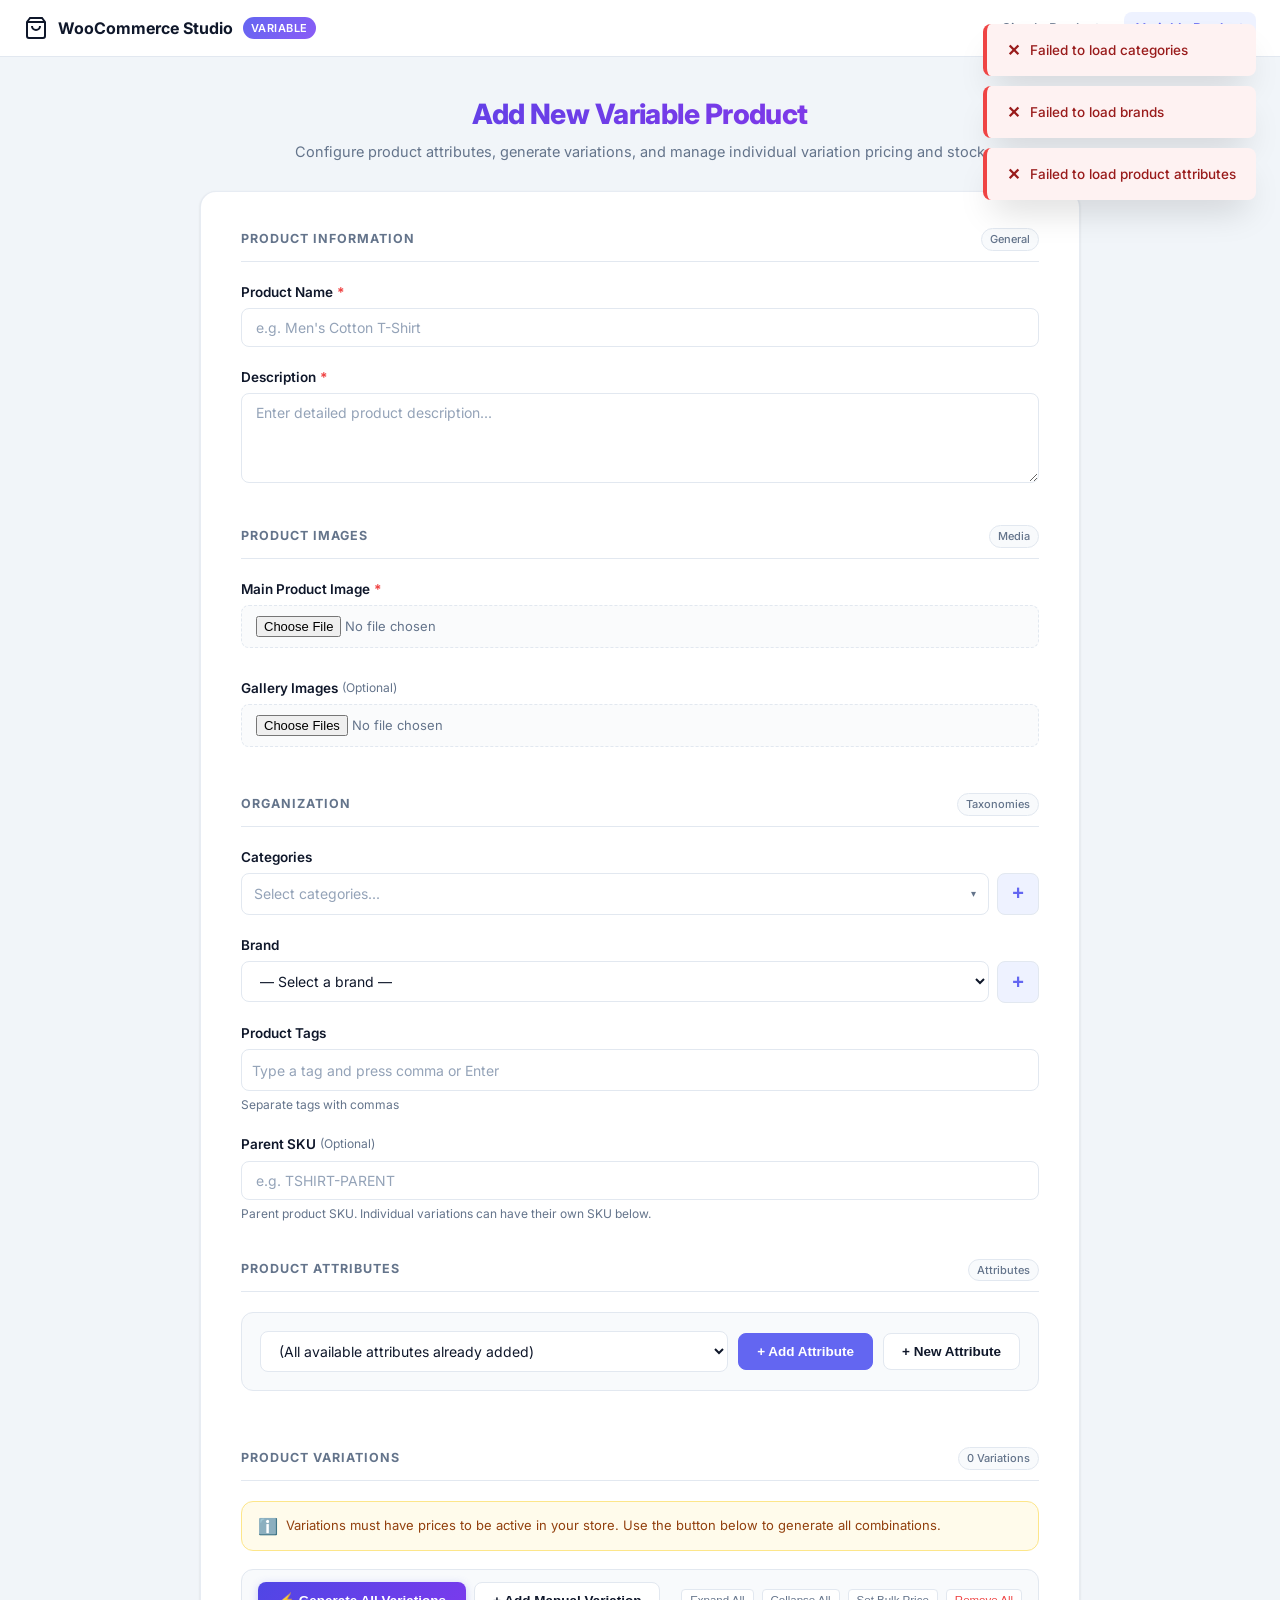
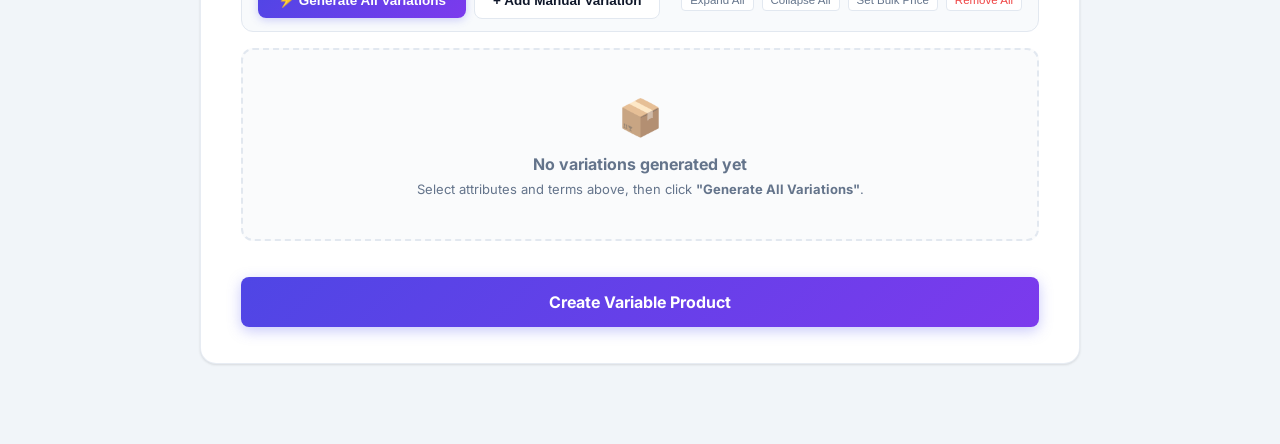
<file: variable-product.html>
<!DOCTYPE html>
<html lang="en">
<head>
    <meta charset="UTF-8">
    <meta name="viewport" content="width=device-width, initial-scale=1.0">
    <title>Add Variable Product — WooCommerce</title>
    <meta name="description" content="Create a WooCommerce variable product with custom attributes, terms, and variations.">
    <link rel="preconnect" href="https://fonts.googleapis.com">
    <link rel="preconnect" href="https://fonts.gstatic.com" crossorigin>
    <link href="https://fonts.googleapis.com/css2?family=Inter:wght@400;500;600;700;800&display=swap" rel="stylesheet">
    <link rel="stylesheet" href="variable-product.css">
</head>
<body>

<!-- ===== TOP NAVIGATION BAR ===== -->
<header class="top-nav">
    <a href="#" class="nav-brand">
        <svg width="24" height="24" viewBox="0 0 24 24" fill="none" stroke="currentColor" stroke-width="2">
            <path d="M6 2L3 6v14a2 2 0 0 0 2 2h14a2 2 0 0 0 2-2V6l-3-4z"></path>
            <line x1="3" y1="6" x2="21" y2="6"></line>
            <path d="M16 10a4 4 0 0 1-8 0"></path>
        </svg>
        <span>WooCommerce Studio</span>
        <span class="nav-badge">Variable</span>
    </a>
    <nav class="nav-links">
        <a href="index.html" class="nav-link">Simple Product</a>
        <a href="variable-product.html" class="nav-link active">Variable Product</a>
    </nav>
</header>

<div class="container">
    <!-- ===== PAGE HEADER ===== -->
    <div class="page-header">
        <h1>Add New Variable Product</h1>
        <p>Configure product attributes, generate variations, and manage individual variation pricing and stock</p>
    </div>

    <!-- ===== FORM CARD ===== -->
    <div class="form-card">
        <form id="variableProductForm" novalidate>

            <!-- ============================================================
                 SECTION 1: PRODUCT INFO
                 ============================================================ -->
            <div class="section-title">
                <span>Product Information</span>
                <span class="section-badge">General</span>
            </div>

            <div class="form-group">
                <label for="productName">Product Name <span class="required-star">*</span></label>
                <input type="text" id="productName" placeholder="e.g. Men's Cotton T-Shirt" required>
            </div>

            <div class="form-group">
                <label for="productDescription">Description <span class="required-star">*</span></label>
                <textarea id="productDescription" placeholder="Enter detailed product description..." required></textarea>
            </div>

            <!-- ============================================================
                 SECTION 2: PRODUCT IMAGES
                 ============================================================ -->
            <div class="section-title">
                <span>Product Images</span>
                <span class="section-badge">Media</span>
            </div>

            <div class="form-group">
                <label>Main Product Image <span class="required-star">*</span></label>
                <div class="file-input-wrap">
                    <input type="file" id="productImage" accept=".jpg,.jpeg,.png,.webp" onchange="previewMainImage()">
                </div>
                <div class="image-preview-grid" id="mainImagePreview"></div>
            </div>

            <div class="form-group">
                <label>Gallery Images <span class="optional">(Optional)</span></label>
                <div class="file-input-wrap">
                    <input type="file" id="galleryImages" accept=".jpg,.jpeg,.png,.webp" multiple onchange="previewGalleryImages()">
                </div>
                <div class="image-preview-grid" id="galleryPreview"></div>
            </div>

            <!-- ============================================================
                 SECTION 3: ORGANIZATION
                 ============================================================ -->
            <div class="section-title">
                <span>Organization</span>
                <span class="section-badge">Taxonomies</span>
            </div>

            <!-- Categories -->
            <div class="form-group">
                <label>Categories</label>
                <div class="inline-group">
                    <div class="field-wrap">
                        <div class="multi-select" id="categoryMultiSelect">
                            <div class="multi-select-trigger" id="categoryTrigger" onclick="toggleCategoryDropdown()">
                                <span class="placeholder" id="categoryPlaceholder">Select categories...</span>
                                <span class="arrow">▾</span>
                            </div>
                            <div class="multi-select-dropdown" id="categoryDropdown">
                                <div class="ms-loading" id="categoryLoading">Loading categories<span class="loading-dots"></span></div>
                                <div id="categoryList"></div>
                                <div class="ms-empty" id="categoryEmpty" style="display:none;">No categories found</div>
                            </div>
                        </div>
                    </div>
                    <button type="button" class="add-btn" onclick="openModal('category')" title="Add New Category">+</button>
                </div>
            </div>

            <!-- Brand -->
            <div class="form-group">
                <label>Brand</label>
                <div class="inline-group">
                    <div class="field-wrap">
                        <select id="brandSelect">
                            <option value="">Loading brands...</option>
                        </select>
                    </div>
                    <button type="button" class="add-btn" onclick="openModal('brand')" title="Add New Brand">+</button>
                </div>
            </div>

            <!-- Product Tags -->
            <div class="form-group">
                <label>Product Tags</label>
                <div class="tag-input-wrapper" id="tagWrapper" onclick="document.getElementById('tagInput').focus()">
                    <input type="text" class="tag-input-field" id="tagInput"
                           placeholder="Type a tag and press comma or Enter"
                           onkeydown="handleTagKeydown(event)"
                           onpaste="handleTagPaste(event)"
                           onblur="handleTagBlur()"
                           oninput="handleTagInput(event)">
                </div>
                <small>Separate tags with commas</small>
            </div>

            <!-- Parent SKU -->
            <div class="form-group">
                <label for="parentSku">Parent SKU <span class="optional">(Optional)</span></label>
                <input type="text" id="parentSku" placeholder="e.g. TSHIRT-PARENT">
                <small>Parent product SKU. Individual variations can have their own SKU below.</small>
            </div>

            <!-- ============================================================
                 SECTION 4: ATTRIBUTES FOR VARIATIONS
                 ============================================================ -->
            <div class="section-title">
                <span>Product Attributes</span>
                <span class="section-badge">Attributes</span>
            </div>

            <!-- Attribute Selector Box -->
            <div class="attribute-adder-box">
                <div class="attribute-adder-row">
                    <div style="flex: 1;">
                        <select id="availableAttributesSelect" onchange="if(this.value) addAttributeToProduct()">
                            <option value="">Loading attributes from database...</option>
                        </select>
                    </div>
                    <button type="button" class="btn-primary-sm" onclick="addAttributeToProduct()">
                        + Add Attribute
                    </button>
                    <button type="button" class="btn-secondary" onclick="openModal('attribute')">
                        + New Attribute
                    </button>
                </div>
            </div>

            <!-- Added Attributes List -->
            <div class="attributes-list" id="attributesList">
                <!-- Dynamically populated attribute cards will appear here -->
            </div>

            <!-- ============================================================
                 SECTION 5: VARIATIONS GENERATOR & CARDS
                 ============================================================ -->
            <div class="section-title">
                <span>Product Variations</span>
                <span class="section-badge" id="variationCountBadge">0 Variations</span>
            </div>

            <!-- Alert Notice (like WooCommerce banner in screenshot) -->
            <div class="variations-header-banner" id="variationNoticeBanner">
                <div class="banner-text">
                    <span class="banner-icon">ℹ️</span>
                    <span>Variations must have prices to be active in your store. Use the button below to generate all combinations.</span>
                </div>
            </div>

            <!-- Variations Actions Toolbar -->
            <div class="variations-toolbar">
                <div class="variations-toolbar-left">
                    <button type="button" class="btn-generate" onclick="generateAllVariations()">
                        <span>⚡ Generate All Variations</span>
                    </button>
                    <button type="button" class="btn-secondary" onclick="addCustomVariation()">
                        <span>+ Add Manual Variation</span>
                    </button>
                </div>
                <div class="variations-toolbar-right">
                    <button type="button" class="btn-xs" onclick="toggleAllVariationsCollapse(false)" title="Expand all variation cards">Expand All</button>
                    <button type="button" class="btn-xs" onclick="toggleAllVariationsCollapse(true)" title="Collapse all variation cards">Collapse All</button>
                    <button type="button" class="btn-xs" onclick="openModal('bulkPrice')" title="Set a regular price for all variations">Set Bulk Price</button>
                    <button type="button" class="btn-xs" onclick="removeAllVariations()" style="color: var(--error);" title="Clear all generated variations">Remove All</button>
                </div>
            </div>

            <!-- Variations Container (Holds all variation accordion cards) -->
            <div class="variations-container" id="variationsContainer">
                <div class="empty-variations-placeholder" id="emptyVariationsPlaceholder">
                    <div class="empty-variations-icon">📦</div>
                    <h4>No variations generated yet</h4>
                    <p style="font-size: 13px; margin-top: 4px;">Select attributes and terms above, then click <strong>"Generate All Variations"</strong>.</p>
                </div>
            </div>

            <!-- ============================================================
                 SECTION 6: SUBMISSION
                 ============================================================ -->
            <div class="submit-section">
                <button type="submit" class="submit-btn" id="submitBtn">
                    <span class="spinner"></span>
                    <span class="btn-text">Create Variable Product</span>
                </button>
            </div>

        </form>
    </div>
</div>

<!-- ===== TOAST NOTIFICATION CONTAINER ===== -->
<div class="toast-container" id="toastContainer"></div>

<!-- ============================================================
     MODAL: CREATE CATEGORY
     ============================================================ -->
<div class="modal-overlay" id="categoryModal">
    <div class="modal">
        <h3>Create New Category</h3>
        <div class="form-group">
            <label for="newCategoryName">Category Name <span class="required-star">*</span></label>
            <input type="text" id="newCategoryName" placeholder="Enter category name">
        </div>
        <div class="form-group">
            <label for="parentCategory">Parent Category <span class="optional">(Optional)</span></label>
            <select id="parentCategory">
                <option value="0">None (Top Level)</option>
            </select>
        </div>
        <div class="modal-actions">
            <button type="button" class="modal-btn cancel" onclick="closeModal('category')">Cancel</button>
            <button type="button" class="modal-btn confirm" id="createCategoryBtn" onclick="createCategory()">Create</button>
        </div>
    </div>
</div>

<!-- ============================================================
     MODAL: CREATE BRAND
     ============================================================ -->
<div class="modal-overlay" id="brandModal">
    <div class="modal">
        <h3>Create New Brand</h3>
        <div class="form-group">
            <label for="newBrandName">Brand Name <span class="required-star">*</span></label>
            <input type="text" id="newBrandName" placeholder="Enter brand name">
        </div>
        <div class="modal-actions">
            <button type="button" class="modal-btn cancel" onclick="closeModal('brand')">Cancel</button>
            <button type="button" class="modal-btn confirm" id="createBrandBtn" onclick="createBrand()">Create</button>
        </div>
    </div>
</div>

<!-- ============================================================
     MODAL: CREATE GLOBAL ATTRIBUTE
     ============================================================ -->
<div class="modal-overlay" id="attributeModal">
    <div class="modal">
        <h3>Create New Attribute</h3>
        <div class="form-group">
            <label for="newAttributeName">Attribute Name <span class="required-star">*</span></label>
            <input type="text" id="newAttributeName" placeholder="e.g. Size, Color, Capacity">
        </div>
        <div class="form-group">
            <label for="newAttributeSlug">Slug <span class="optional">(Optional)</span></label>
            <input type="text" id="newAttributeSlug" placeholder="e.g. size, color">
        </div>
        <div class="modal-actions">
            <button type="button" class="modal-btn cancel" onclick="closeModal('attribute')">Cancel</button>
            <button type="button" class="modal-btn confirm" id="createAttributeBtn" onclick="createGlobalAttribute()">Create</button>
        </div>
    </div>
</div>

<!-- ============================================================
     MODAL: CREATE ATTRIBUTE TERM / VALUE
     ============================================================ -->
<div class="modal-overlay" id="termModal">
    <div class="modal">
        <h3 id="termModalTitle">Add Attribute Value</h3>
        <input type="hidden" id="newTermAttributeId">
        <div class="form-group">
            <label for="newTermName">Value Name <span class="required-star">*</span></label>
            <input type="text" id="newTermName" placeholder="e.g. Red, XL, 100 ML">
        </div>
        <div class="form-group">
            <label for="newTermSlug">Slug <span class="optional">(Optional)</span></label>
            <input type="text" id="newTermSlug" placeholder="e.g. red, xl, 100ml">
        </div>
        <div class="modal-actions">
            <button type="button" class="modal-btn cancel" onclick="closeModal('term')">Cancel</button>
            <button type="button" class="modal-btn confirm" id="createTermBtn" onclick="createAttributeTerm()">Add Value</button>
        </div>
    </div>
</div>

<!-- ============================================================
     MODAL: BULK SET PRICE
     ============================================================ -->
<div class="modal-overlay" id="bulkPriceModal">
    <div class="modal">
        <h3>Set Regular Price for All Variations</h3>
        <div class="form-group">
            <label for="bulkRegularPrice">Regular Price (₹) <span class="required-star">*</span></label>
            <input type="number" id="bulkRegularPrice" placeholder="0.00" min="0" step="0.01">
        </div>
        <div class="form-group">
            <label for="bulkSalePrice">Sale Price (₹) <span class="optional">(Optional)</span></label>
            <input type="number" id="bulkSalePrice" placeholder="0.00" min="0" step="0.01">
        </div>
        <div class="modal-actions">
            <button type="button" class="modal-btn cancel" onclick="closeModal('bulkPrice')">Cancel</button>
            <button type="button" class="modal-btn confirm" onclick="applyBulkPrice()">Apply to All</button>
        </div>
    </div>
</div>

<!-- ===== MAIN APPLICATION SCRIPT ===== -->
<script src="variable-product.js"></script>

</body>
</html>
</file>
<file: variable-product.css>
/* ==========================================================================
   VARIABLE PRODUCT CREATION — STYLESHEET
   WooCommerce Modern Dashboard Aesthetic
   ========================================================================== */

/* ===== RESET & BASE ===== */
*,
*::before,
*::after {
  box-sizing: border-box;
  margin: 0;
  padding: 0;
}

body {
  font-family:
    "Inter",
    -apple-system,
    BlinkMacSystemFont,
    "Segoe UI",
    Roboto,
    sans-serif;
  background: #f1f5f9;
  color: #1e293b;
  min-height: 100vh;
  line-height: 1.5;
  -webkit-font-smoothing: antialiased;
}

/* ===== CSS VARIABLES ===== */
:root {
  --primary: #6366f1;
  --primary-hover: #4f46e5;
  --primary-light: #eef2ff;
  --primary-glow: rgba(99, 102, 241, 0.16);
  --secondary: #8b5cf6;
  --bg: #f1f5f9;
  --card: #ffffff;
  --card-subtle: #f8fafc;
  --text: #0f172a;
  --text-muted: #64748b;
  --text-subtle: #94a3b8;
  --border: #e2e8f0;
  --border-hover: #cbd5e1;
  --border-focus: #6366f1;
  --radius-lg: 16px;
  --radius: 12px;
  --radius-sm: 8px;
  --radius-xs: 4px;
  --shadow-sm: 0 1px 2px rgba(0, 0, 0, 0.04);
  --shadow: 0 1px 3px rgba(0, 0, 0, 0.08), 0 1px 2px rgba(0, 0, 0, 0.04);
  --shadow-md:
    0 4px 6px -1px rgba(0, 0, 0, 0.07), 0 2px 4px -2px rgba(0, 0, 0, 0.05);
  --shadow-lg:
    0 10px 25px -5px rgba(0, 0, 0, 0.1), 0 8px 10px -6px rgba(0, 0, 0, 0.04);
  --shadow-xl: 0 20px 35px -10px rgba(0, 0, 0, 0.15);
  --success: #10b981;
  --success-bg: #ecfdf5;
  --error: #ef4444;
  --error-bg: #fef2f2;
  --warning: #f59e0b;
  --warning-bg: #fffbeb;
  --info: #0284c7;
  --info-bg: #f0f9ff;
  --transition: 0.2s cubic-bezier(0.4, 0, 0.2, 1);
}

/* ===== NAVIGATION / TOP BAR ===== */
.top-nav {
  background: #ffffff;
  border-bottom: 1px solid var(--border);
  padding: 12px 24px;
  display: flex;
  align-items: center;
  justify-content: space-between;
  position: sticky;
  top: 0;
  z-index: 50;
  backdrop-filter: blur(8px);
}
.nav-brand {
  display: flex;
  align-items: center;
  gap: 10px;
  font-weight: 700;
  font-size: 16px;
  color: var(--text);
  text-decoration: none;
}
.nav-badge {
  background: linear-gradient(135deg, var(--primary), var(--secondary));
  color: #fff;
  font-size: 11px;
  font-weight: 600;
  padding: 3px 8px;
  border-radius: 20px;
  text-transform: uppercase;
  letter-spacing: 0.04em;
}
.nav-links {
  display: flex;
  gap: 12px;
  align-items: center;
}
.nav-link {
  font-size: 13.5px;
  font-weight: 500;
  color: var(--text-muted);
  text-decoration: none;
  padding: 6px 12px;
  border-radius: var(--radius-sm);
  transition: all var(--transition);
}
.nav-link:hover {
  color: var(--primary);
  background: var(--primary-light);
}
.nav-link.active {
  color: var(--primary);
  background: var(--primary-light);
  font-weight: 600;
}

/* ===== LAYOUT CONTAINER ===== */
.container {
  max-width: 920px;
  margin: 0 auto;
  padding: 36px 20px 80px;
}

.page-header {
  text-align: center;
  margin-bottom: 28px;
}
.page-header h1 {
  font-size: 28px;
  font-weight: 800;
  letter-spacing: -0.02em;
  background: linear-gradient(135deg, #4f46e5, #9333ea);
  -webkit-background-clip: text;
  -webkit-text-fill-color: transparent;
  background-clip: text;
}
.page-header p {
  color: var(--text-muted);
  font-size: 14.5px;
  margin-top: 6px;
}

/* ===== FORM CARD ===== */
.form-card {
  background: var(--card);
  border-radius: var(--radius-lg);
  padding: 36px 40px;
  box-shadow: var(--shadow);
  border: 1px solid rgba(226, 232, 240, 0.8);
}
@media (max-width: 640px) {
  .form-card {
    padding: 24px 18px;
  }
}

/* ===== SECTION TITLES ===== */
.section-title {
  font-size: 12.5px;
  font-weight: 700;
  text-transform: uppercase;
  letter-spacing: 0.08em;
  color: var(--text-muted);
  margin-bottom: 20px;
  padding-bottom: 10px;
  border-bottom: 1px solid var(--border);
  display: flex;
  align-items: center;
  justify-content: space-between;
}
.section-title:not(:first-child) {
  margin-top: 36px;
}
.section-badge {
  font-size: 11px;
  text-transform: none;
  letter-spacing: 0;
  font-weight: 500;
  background: var(--card-subtle);
  border: 1px solid var(--border);
  padding: 2px 8px;
  border-radius: 12px;
  color: var(--text-muted);
}

/* ===== FORM ELEMENTS ===== */
.form-group {
  margin-bottom: 20px;
}
.form-group label {
  display: flex;
  align-items: center;
  font-size: 13.5px;
  font-weight: 600;
  color: var(--text);
  margin-bottom: 6px;
  gap: 4px;
}
.form-group label .optional {
  font-weight: 400;
  color: var(--text-muted);
  font-size: 12px;
}
.form-group label .required-star {
  color: var(--error);
  font-weight: bold;
}
.form-group small {
  display: block;
  color: var(--text-muted);
  font-size: 12px;
  margin-top: 5px;
}

input[type="text"],
input[type="number"],
textarea,
select {
  width: 100%;
  padding: 10px 14px;
  border: 1.5px solid var(--border);
  border-radius: var(--radius-sm);
  font-size: 14px;
  font-family: inherit;
  color: var(--text);
  background: #ffffff;
  transition:
    border-color var(--transition),
    box-shadow var(--transition);
}
input[type="text"]:focus,
input[type="number"]:focus,
textarea:focus,
select:focus {
  outline: none;
  border-color: var(--border-focus);
  box-shadow: 0 0 0 3.5px var(--primary-glow);
}
textarea {
  min-height: 90px;
  resize: vertical;
}
input::placeholder,
textarea::placeholder {
  color: var(--text-subtle);
}
.input-error {
  border-color: var(--error) !important;
}

/* ===== INLINE GROUP & ADD BUTTONS ===== */
.inline-group {
  display: flex;
  gap: 8px;
  align-items: stretch;
}
.inline-group .field-wrap {
  flex: 1;
}
.add-btn {
  min-width: 42px;
  height: 42px;
  border: 1.5px solid var(--border);
  border-radius: var(--radius-sm);
  background: var(--primary-light);
  color: var(--primary);
  font-size: 20px;
  font-weight: 600;
  cursor: pointer;
  transition: all var(--transition);
  display: flex;
  align-items: center;
  justify-content: center;
  flex-shrink: 0;
  padding: 0 12px;
}
.add-btn:hover {
  background: var(--primary);
  color: #fff;
  border-color: var(--primary);
}

/* ===== CUSTOM MULTI-SELECT ===== */
.multi-select {
  position: relative;
  width: 100%;
}
.multi-select-trigger {
  display: flex;
  align-items: center;
  justify-content: space-between;
  min-height: 42px;
  padding: 6px 12px;
  border: 1.5px solid var(--border);
  border-radius: var(--radius-sm);
  background: #fff;
  cursor: pointer;
  transition: border-color var(--transition);
  flex-wrap: wrap;
  gap: 4px;
}
.multi-select-trigger:hover {
  border-color: var(--border-hover);
}
.multi-select-trigger.open {
  border-color: var(--primary);
  box-shadow: 0 0 0 3px var(--primary-glow);
}
.multi-select-trigger .placeholder {
  color: var(--text-subtle);
  font-size: 14px;
}
.multi-select-trigger .arrow {
  font-size: 10px;
  color: var(--text-muted);
  transition: transform var(--transition);
  margin-left: auto;
  padding-left: 8px;
}
.multi-select-trigger.open .arrow {
  transform: rotate(180deg);
}

.ms-chip {
  display: inline-flex;
  align-items: center;
  gap: 5px;
  background: var(--primary-light);
  color: var(--primary);
  font-size: 12px;
  font-weight: 500;
  padding: 3px 8px;
  border-radius: 4px;
  user-select: none;
}
.ms-chip .remove-chip {
  cursor: pointer;
  font-size: 14px;
  line-height: 1;
  opacity: 0.7;
  transition: opacity var(--transition);
}
.ms-chip .remove-chip:hover {
  opacity: 1;
  color: var(--error);
}

.multi-select-dropdown {
  position: absolute;
  top: calc(100% + 4px);
  left: 0;
  right: 0;
  background: #ffffff;
  border: 1.5px solid var(--border);
  border-radius: var(--radius-sm);
  box-shadow:
    0 12px 30px rgba(0, 0, 0, 0.15),
    0 4px 6px rgba(0, 0, 0, 0.05);
  z-index: 1000;
  max-height: 340px;
  display: none;
  flex-direction: column;
  overflow: hidden;
}
.multi-select-dropdown.open {
  display: flex;
}

.ms-toolbar {
  padding: 10px 12px;
  background: #f8fafc;
  border-bottom: 1px solid var(--border);
  display: flex;
  flex-direction: column;
  gap: 8px;
  flex-shrink: 0;
}
.ms-search-input {
  width: 100%;
  padding: 7px 10px !important;
  font-size: 13px !important;
  border: 1px solid var(--border) !important;
  border-radius: var(--radius-xs) !important;
  background: #fff !important;
}
.ms-actions {
  display: flex;
  gap: 6px;
  align-items: center;
  flex-wrap: wrap;
}

.ms-options-list {
  overflow-y: auto;
  max-height: 240px;
  flex: 1;
  background: #ffffff;
}

.ms-option {
  display: flex;
  align-items: center;
  /* justify-content: space-between; */
  gap: 10px;
  padding: 10px 14px;
  font-size: 13.5px;
  cursor: pointer;
  transition: background var(--transition);
  user-select: none;
  border-bottom: 1px solid #f1f5f9;
}
.ms-option:hover {
  background: var(--primary-light);
  color: var(--primary);
}
.ms-option .ms-option-left {
  display: flex;
  align-items: center;
  gap: 9px;
  flex: 1;
}
.ms-option-count {
  font-size: 11px;
  color: var(--text-muted);
  background: #f1f5f9;
  padding: 2px 7px;
  border-radius: 10px;
  font-weight: 500;
}
.ms-option input[type="checkbox"] {
  accent-color: var(--primary);
  width: 16px;
  height: 16px;
  cursor: pointer;
  flex-shrink: 0;
}

.ms-empty,
.ms-loading {
  padding: 16px;
  text-align: center;
  color: var(--text-muted);
  font-size: 13px;
}

/* ===== TAG INPUT ===== */
.tag-input-wrapper {
  display: flex;
  flex-wrap: wrap;
  gap: 6px;
  align-items: center;
  min-height: 42px;
  padding: 6px 10px;
  border: 1.5px solid var(--border);
  border-radius: var(--radius-sm);
  background: #fff;
  cursor: text;
  transition:
    border-color var(--transition),
    box-shadow var(--transition);
}
.tag-input-wrapper:focus-within {
  border-color: var(--primary);
  box-shadow: 0 0 0 3px var(--primary-glow);
}
.tag-chip {
  display: inline-flex;
  align-items: center;
  gap: 5px;
  background: linear-gradient(135deg, #6366f1, #818cf8);
  color: #fff;
  font-size: 12.5px;
  font-weight: 500;
  padding: 4px 10px;
  border-radius: 5px;
  animation: chipIn 0.2s ease;
}
@keyframes chipIn {
  from {
    transform: scale(0.8);
    opacity: 0;
  }
  to {
    transform: scale(1);
    opacity: 1;
  }
}
.tag-chip .remove-tag {
  cursor: pointer;
  font-size: 14px;
  opacity: 0.8;
}
.tag-chip .remove-tag:hover {
  opacity: 1;
}
.tag-input-field {
  border: none !important;
  outline: none !important;
  font-size: 13.5px;
  font-family: inherit;
  color: var(--text);
  flex: 1;
  min-width: 130px;
  padding: 3px 0 !important;
  background: transparent !important;
  box-shadow: none !important;
}

/* ===== IMAGE UPLOAD & PREVIEW ===== */
.file-input-wrap {
  position: relative;
}
.file-input-wrap input[type="file"] {
  width: 100%;
  padding: 10px 14px;
  border: 1.5px dashed var(--border);
  border-radius: var(--radius-sm);
  font-size: 13px;
  font-family: inherit;
  color: var(--text-muted);
  background: #fafbfc;
  cursor: pointer;
  transition: border-color var(--transition);
}
.file-input-wrap input[type="file"]:hover {
  border-color: var(--primary);
  background: #f8fafc;
}
.image-preview-grid {
  display: flex;
  flex-wrap: wrap;
  gap: 10px;
  margin-top: 10px;
}
.preview-thumb {
  position: relative;
  width: 80px;
  height: 80px;
  border-radius: var(--radius-sm);
  overflow: hidden;
  border: 2px solid var(--border);
  animation: chipIn 0.25s ease;
  background: #f8fafc;
}
.preview-thumb img {
  width: 100%;
  height: 100%;
  object-fit: cover;
}
.preview-thumb .remove-preview {
  position: absolute;
  top: 2px;
  right: 2px;
  width: 20px;
  height: 20px;
  background: rgba(239, 68, 68, 0.9);
  color: #fff;
  border: none;
  border-radius: 50%;
  font-size: 12px;
  cursor: pointer;
  display: flex;
  align-items: center;
  justify-content: center;
  opacity: 0;
  transition: opacity var(--transition);
}
.preview-thumb:hover .remove-preview {
  opacity: 1;
}

/* ===== ATTRIBUTES SECTION ===== */
.attribute-adder-box {
  background: var(--card-subtle);
  border: 1.5px solid var(--border);
  border-radius: var(--radius);
  padding: 18px;
  margin-bottom: 20px;
}
.attribute-adder-row {
  display: flex;
  gap: 10px;
  align-items: center;
}
@media (max-width: 600px) {
  .attribute-adder-row {
    flex-direction: column;
    align-items: stretch;
  }
}

.btn-secondary {
  padding: 10px 18px;
  background: #ffffff;
  color: var(--text);
  border: 1.5px solid var(--border);
  border-radius: var(--radius-sm);
  font-size: 13.5px;
  font-weight: 600;
  cursor: pointer;
  transition: all var(--transition);
  display: inline-flex;
  align-items: center;
  gap: 6px;
  white-space: nowrap;
}
.btn-secondary:hover {
  background: #f8fafc;
  border-color: var(--border-hover);
  color: var(--primary);
}

.btn-primary-sm {
  padding: 10px 18px;
  background: var(--primary);
  color: #fff;
  border: 1.5px solid var(--primary);
  border-radius: var(--radius-sm);
  font-size: 13.5px;
  font-weight: 600;
  cursor: pointer;
  transition: all var(--transition);
  display: inline-flex;
  align-items: center;
  gap: 6px;
  white-space: nowrap;
}
.btn-primary-sm:hover {
  background: var(--primary-hover);
}

.attributes-list {
  display: flex;
  flex-direction: column;
  gap: 14px;
  margin-top: 16px;
}

/* Attribute Item Card */
.attribute-card {
  border: 1.5px solid var(--border);
  border-radius: var(--radius);
  background: #ffffff;
  box-shadow: var(--shadow-sm);
  overflow: visible;
  position: relative;
  z-index: 20;
  transition: border-color var(--transition);
}
.attribute-card:hover,
.attribute-card:focus-within {
  border-color: var(--border-hover);
  z-index: 30;
}
.attribute-card-header {
  background: #f8fafc;
  padding: 12px 18px;
  display: flex;
  align-items: center;
  justify-content: space-between;
  border-bottom: 1px solid var(--border);
  border-radius: calc(var(--radius) - 1.5px) calc(var(--radius) - 1.5px) 0 0;
}
.attribute-card-title {
  display: flex;
  align-items: center;
  gap: 8px;
  font-weight: 700;
  font-size: 14px;
  color: var(--text);
}
.attribute-card-slug {
  font-size: 11px;
  color: var(--text-muted);
  font-weight: 500;
  background: #e2e8f0;
  padding: 2px 6px;
  border-radius: 4px;
}
.attribute-card-actions {
  display: flex;
  align-items: center;
  gap: 8px;
}
.btn-link-danger {
  background: none;
  border: none;
  color: var(--error);
  font-size: 13px;
  font-weight: 600;
  cursor: pointer;
  padding: 4px 8px;
  border-radius: var(--radius-xs);
  transition: background var(--transition);
}
.btn-link-danger:hover {
  background: var(--error-bg);
}

.attribute-card-body {
  padding: 16px 18px;
}
.term-selection-toolbar {
  display: flex;
  justify-content: space-between;
  align-items: center;
  margin-bottom: 8px;
  flex-wrap: wrap;
  gap: 8px;
}
.term-quick-btns {
  display: flex;
  gap: 6px;
}
.btn-xs {
  padding: 4px 8px;
  font-size: 11.5px;
  font-weight: 500;
  border: 1px solid var(--border);
  border-radius: var(--radius-xs);
  background: #ffffff;
  cursor: pointer;
  color: var(--text-muted);
  transition: all var(--transition);
}
.btn-xs:hover {
  color: var(--primary);
  border-color: var(--primary);
}

.attribute-options-row {
  margin-top: 14px;
  padding-top: 12px;
  border-top: 1px dashed var(--border);
  display: flex;
  gap: 20px;
  flex-wrap: wrap;
}
.checkbox-inline {
  display: inline-flex;
  align-items: center;
  gap: 6px;
  font-size: 13px;
  font-weight: 500;
  color: var(--text);
  cursor: pointer;
  user-select: none;
}
.checkbox-inline input[type="checkbox"] {
  width: 16px;
  height: 16px;
  accent-color: var(--primary);
  cursor: pointer;
}

/* ===== VARIATIONS SECTION ===== */
.variations-header-banner {
  background: var(--warning-bg);
  border: 1px solid #fde68a;
  border-radius: var(--radius);
  padding: 12px 16px;
  display: flex;
  align-items: center;
  justify-content: space-between;
  margin-bottom: 18px;
  font-size: 13px;
  color: #92400e;
}
.variations-header-banner .banner-text {
  display: flex;
  align-items: center;
  gap: 8px;
}
.banner-icon {
  font-size: 16px;
}

.variations-toolbar {
  display: flex;
  justify-content: space-between;
  align-items: center;
  margin-bottom: 16px;
  flex-wrap: wrap;
  gap: 10px;
  background: var(--card-subtle);
  padding: 12px 16px;
  border-radius: var(--radius);
  border: 1.5px solid var(--border);
}
.variations-toolbar-left {
  display: flex;
  gap: 8px;
  align-items: center;
  flex-wrap: wrap;
}
.variations-toolbar-right {
  display: flex;
  gap: 8px;
  align-items: center;
}

.btn-generate {
  padding: 10px 20px;
  background: linear-gradient(135deg, #4f46e5, #7c3aed);
  color: #fff;
  border: none;
  border-radius: var(--radius-sm);
  font-size: 13.5px;
  font-weight: 600;
  cursor: pointer;
  box-shadow: 0 2px 8px rgba(99, 102, 241, 0.3);
  transition: all var(--transition);
  display: inline-flex;
  align-items: center;
  gap: 6px;
}
.btn-generate:hover {
  transform: translateY(-1px);
  box-shadow: 0 4px 14px rgba(99, 102, 241, 0.4);
}

.variations-container {
  display: flex;
  flex-direction: column;
  gap: 14px;
}

.empty-variations-placeholder {
  padding: 40px 20px;
  text-align: center;
  border: 2px dashed var(--border);
  border-radius: var(--radius);
  background: #fafbfc;
  color: var(--text-muted);
}
.empty-variations-icon {
  font-size: 36px;
  margin-bottom: 8px;
  opacity: 0.7;
}

/* ===== VARIATION ACCORDION CARD (MATCHING WOOCOMMERCE SCREENSHOT) ===== */
.variation-card {
  border: 1.5px solid var(--border);
  border-radius: var(--radius);
  background: #ffffff;
  box-shadow: var(--shadow-sm);
  overflow: hidden;
  transition: all var(--transition);
}
.variation-card:hover {
  border-color: var(--border-hover);
}
.variation-card.collapsed .variation-card-body {
  display: none;
}

/* Variation Card Header */
.variation-card-header {
  background: #ffffff;
  padding: 14px 18px;
  display: flex;
  align-items: center;
  justify-content: space-between;
  border-bottom: 1.5px solid var(--border);
  user-select: none;
}
.variation-card.collapsed .variation-card-header {
  border-bottom: none;
}

.variation-header-left {
  display: flex;
  align-items: center;
  gap: 12px;
  flex-wrap: wrap;
}
.variation-id-badge {
  font-weight: 700;
  font-size: 14px;
  color: var(--text);
}
.variation-attribute-selector {
  display: inline-flex;
  align-items: center;
  gap: 6px;
}
.variation-attribute-select {
  padding: 5px 28px 5px 10px !important;
  font-size: 13px !important;
  font-weight: 600 !important;
  border-radius: var(--radius-xs) !important;
  border: 1.5px solid var(--border) !important;
  background: #f8fafc
    url("data:image/svg+xml,%3Csvg xmlns='http://www.w3.org/2000/svg' fill='none' viewBox='0 0 24 24' stroke='%2364748b'%3E%3Cpath stroke-linecap='round' stroke-linejoin='round' stroke-width='2' d='M19 9l-7 7-7-7'%3E%3C/path%3E%3C/svg%3E")
    no-repeat right 8px center !important;
  background-size: 14px !important;
  appearance: none !important;
  cursor: pointer;
  width: auto !important;
}

.variation-header-right {
  display: flex;
  align-items: center;
  gap: 12px;
}
.btn-variation-link {
  background: none;
  border: none;
  font-size: 13px;
  font-weight: 600;
  cursor: pointer;
  padding: 4px 6px;
  transition: color var(--transition);
}
.btn-variation-remove {
  color: var(--error);
}
.btn-variation-remove:hover {
  text-decoration: underline;
}
.btn-variation-edit {
  color: #0284c7;
}
.btn-variation-edit:hover {
  text-decoration: underline;
}

/* Variation Card Body */
.variation-card-body {
  padding: 22px 24px 26px;
  background: #ffffff;
}

/* Top row: Image (left) + SKU & GTIN (right) */
.variation-top-row {
  display: grid;
  grid-template-columns: 120px 1fr;
  gap: 20px;
  margin-bottom: 18px;
}
@media (max-width: 600px) {
  .variation-top-row {
    grid-template-columns: 1fr;
  }
}

/* Variation Image Placeholder / Uploader */
.variation-image-box {
  width: 110px;
  height: 110px;
  border: 2px dashed #93c5fd;
  border-radius: var(--radius);
  background: #eff6ff;
  display: flex;
  flex-direction: column;
  align-items: center;
  justify-content: center;
  cursor: pointer;
  position: relative;
  overflow: hidden;
  transition: all var(--transition);
}
.variation-image-box:hover {
  border-color: #3b82f6;
  background: #dbeafe;
}
.variation-image-box input[type="file"] {
  position: absolute;
  top: 0;
  left: 0;
  width: 100%;
  height: 100%;
  opacity: 0;
  cursor: pointer;
}
.variation-img-icon {
  width: 52px;
  height: 52px;
  color: #2563eb;
}
.variation-img-preview {
  width: 100%;
  height: 100%;
  object-fit: cover;
  position: absolute;
  top: 0;
  left: 0;
}
.remove-var-img {
  position: absolute;
  top: 4px;
  right: 4px;
  background: rgba(239, 68, 68, 0.9);
  color: #fff;
  border: none;
  width: 20px;
  height: 20px;
  border-radius: 50%;
  font-size: 12px;
  cursor: pointer;
  display: flex;
  align-items: center;
  justify-content: center;
  z-index: 10;
}

.variation-meta-fields {
  display: flex;
  flex-direction: column;
  gap: 12px;
}

/* Checkbox Row */
.variation-flags-row {
  display: flex;
  gap: 20px;
  align-items: center;
  flex-wrap: wrap;
  margin: 16px 0 20px;
  padding: 12px 14px;
  background: #f8fafc;
  border-radius: var(--radius-sm);
  border: 1px solid var(--border);
}

/* Tooltip (?) icon */
.help-tip {
  display: inline-flex;
  align-items: center;
  justify-content: center;
  width: 16px;
  height: 16px;
  border-radius: 50%;
  background: #94a3b8;
  color: #ffffff;
  font-size: 10px;
  font-weight: 700;
  cursor: help;
  position: relative;
  margin-left: 4px;
}
.help-tip:hover::after {
  content: attr(data-tip);
  position: absolute;
  bottom: calc(100% + 6px);
  left: 50%;
  transform: translateX(-50%);
  background: #0f172a;
  color: #ffffff;
  padding: 5px 9px;
  border-radius: 4px;
  font-size: 11px;
  font-weight: 400;
  white-space: nowrap;
  z-index: 1000;
  box-shadow: var(--shadow-md);
}

/* Two Column & Three Column Grids */
.grid-2 {
  display: grid;
  grid-template-columns: 1fr 1fr;
  gap: 16px;
}
.grid-3 {
  display: grid;
  grid-template-columns: 1fr 1fr 1fr;
  gap: 10px;
}
@media (max-width: 600px) {
  .grid-2,
  .grid-3 {
    grid-template-columns: 1fr;
  }
}

/* Dimension Sub-inputs */
.dimensions-wrap {
  display: grid;
  grid-template-columns: 1fr 1fr 1fr;
  gap: 6px;
}

/* Manage Stock Conditional Box */
.var-quantity-box {
  margin-top: 10px;
  animation: slideDown 0.2s ease;
}

/* ===== SUBMIT BUTTON ===== */
.submit-section {
  margin-top: 36px;
}
.submit-btn {
  width: 100%;
  padding: 15px 24px;
  background: linear-gradient(135deg, #4f46e5, #7c3aed);
  color: #fff;
  border: none;
  border-radius: var(--radius-sm);
  font-size: 16px;
  font-weight: 700;
  font-family: inherit;
  cursor: pointer;
  transition: all var(--transition);
  position: relative;
  box-shadow: 0 4px 14px rgba(99, 102, 241, 0.35);
}
.submit-btn:hover:not(:disabled) {
  transform: translateY(-2px);
  box-shadow: 0 8px 24px rgba(99, 102, 241, 0.45);
}
.submit-btn:active:not(:disabled) {
  transform: translateY(0);
}
.submit-btn:disabled {
  opacity: 0.6;
  cursor: not-allowed;
  transform: none;
}
.submit-btn .spinner {
  display: none;
  width: 20px;
  height: 20px;
  border: 2.5px solid rgba(255, 255, 255, 0.3);
  border-top-color: #fff;
  border-radius: 50%;
  animation: spin 0.6s linear infinite;
  margin-right: 8px;
}
.submit-btn.loading .spinner {
  display: inline-block;
  vertical-align: middle;
}
@keyframes spin {
  to {
    transform: rotate(360deg);
  }
}

/* ===== TOAST MESSAGES ===== */
.toast-container {
  position: fixed;
  top: 24px;
  right: 24px;
  z-index: 99999;
  display: flex;
  flex-direction: column;
  gap: 10px;
}
.toast {
  padding: 14px 20px;
  border-radius: var(--radius-sm);
  font-size: 13.5px;
  font-weight: 500;
  box-shadow: var(--shadow-xl);
  animation: toastIn 0.3s ease;
  max-width: 420px;
  display: flex;
  align-items: center;
  gap: 10px;
  background: #fff;
}
.toast.success {
  background: var(--success-bg);
  color: #065f46;
  border-left: 4px solid var(--success);
}
.toast.error {
  background: var(--error-bg);
  color: #991b1b;
  border-left: 4px solid var(--error);
}
.toast.info {
  background: var(--primary-light);
  color: #3730a3;
  border-left: 4px solid var(--primary);
}
@keyframes toastIn {
  from {
    transform: translateX(100%);
    opacity: 0;
  }
  to {
    transform: translateX(0);
    opacity: 1;
  }
}

/* ===== MODAL ===== */
.modal-overlay {
  position: fixed;
  top: 0;
  left: 0;
  right: 0;
  bottom: 0;
  background: rgba(15, 23, 42, 0.55);
  backdrop-filter: blur(4px);
  z-index: 10000;
  display: none;
  align-items: center;
  justify-content: center;
  animation: fadeIn 0.2s ease;
}
.modal-overlay.open {
  display: flex;
}
@keyframes fadeIn {
  from {
    opacity: 0;
  }
  to {
    opacity: 1;
  }
}

.modal {
  background: var(--card);
  border-radius: var(--radius-lg);
  padding: 30px;
  width: 90%;
  max-width: 440px;
  box-shadow: var(--shadow-xl);
  animation: modalIn 0.25s ease;
}
@keyframes modalIn {
  from {
    transform: scale(0.95) translateY(10px);
    opacity: 0;
  }
  to {
    transform: scale(1) translateY(0);
    opacity: 1;
  }
}
.modal h3 {
  font-size: 19px;
  font-weight: 700;
  margin-bottom: 20px;
  color: var(--text);
}
.modal-actions {
  display: flex;
  gap: 10px;
  justify-content: flex-end;
  margin-top: 24px;
}
.modal-btn {
  padding: 10px 20px;
  border-radius: var(--radius-sm);
  font-size: 14px;
  font-weight: 600;
  cursor: pointer;
  transition: all var(--transition);
  border: 1.5px solid transparent;
}
.modal-btn.cancel {
  background: #f8fafc;
  color: var(--text-muted);
  border-color: var(--border);
}
.modal-btn.cancel:hover {
  background: #f1f5f9;
}
.modal-btn.confirm {
  background: var(--primary);
  color: #fff;
}
.modal-btn.confirm:hover {
  background: var(--primary-hover);
}
.modal-btn:disabled {
  opacity: 0.5;
  cursor: not-allowed;
}

/* ===== LOADING DOTS ===== */
.loading-dots::after {
  content: "";
  animation: dots 1.2s steps(4, end) infinite;
}
@keyframes dots {
  0% {
    content: "";
  }
  25% {
    content: ".";
  }
  50% {
    content: "..";
  }
  75% {
    content: "...";
  }
}
</file>
